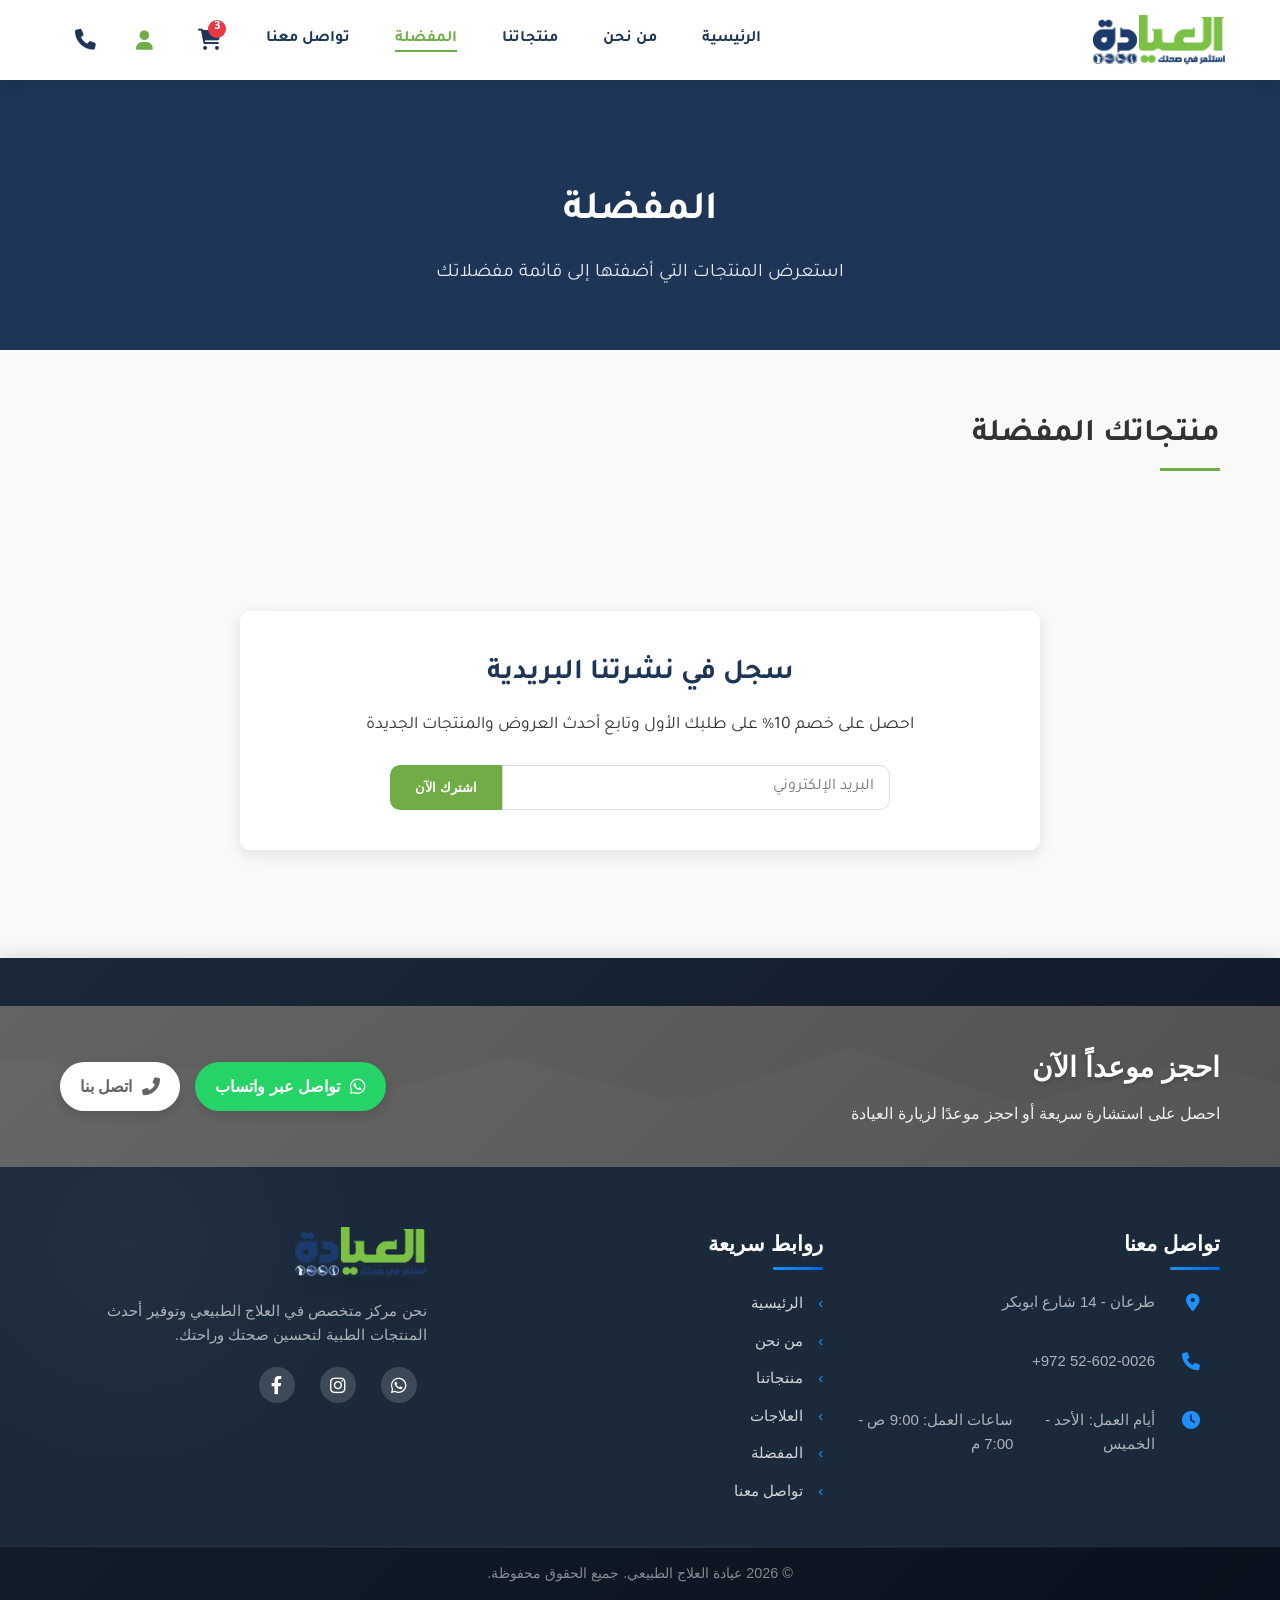
<file: favorite.html>
<!DOCTYPE html>
<html lang="ar" dir="rtl">
<head>
    <meta charset="UTF-8">
    <meta name="viewport" content="width=device-width, initial-scale=1.0">
    <title>المفضلة | عيادة العلاج الطبيعي</title>
    <!-- Font Awesome for icons -->
    <link rel="stylesheet" href="https://cdnjs.cloudflare.com/ajax/libs/font-awesome/6.0.0/css/all.min.css">
    <!-- Google Fonts: Tajawal -->
    <link rel="preconnect" href="https://fonts.googleapis.com">
    <link rel="preconnect" href="https://fonts.gstatic.com" crossorigin>
    <link href="https://fonts.googleapis.com/css2?family=Tajawal:wght@400;500;700&display=swap" rel="stylesheet">
    <!-- CSS Stylesheets -->
    <link rel="stylesheet" href="css/index.css">
    <link rel="stylesheet" href="css/favorite.css">
    <link rel="stylesheet" href="css/footer.css">
</head>
<body>
    <!-- Header -->
    <header id="main-header">
        <div class="nav-container">
            <div class="logo">
                <img src="assets/images/logo.png" alt="عيادة العلاج الطبيعي" class="logo-image">
            </div>
            <nav>
                <ul>
                    <li><a href="index.html">الرئيسية</a></li>
                    <li><a href="about.html">من نحن</a></li>
                    <li><a href="products.html">منتجاتنا</a></li>
                    <li><a href="favorite.html" class="active">المفضلة</a></li>
                    <li><a href="contact.html">تواصل معنا</a></li>
                    <li class="cart-icon desktop-cart">
                        <a href="cart.html">
                            <i class="fas fa-shopping-cart"></i>
                            <span class="cart-count">0</span>
                        </a>
                    </li>
                    <li class="auth-icon desktop-auth">
                        <a href="profile.html">
                            <i class="fas fa-user"></i>
                        </a>
                    </li>
                    <li class="contact-icon desktop-contact">
                        <i class="fas fa-phone"></i>
                        <div class="contact-options">
                            <a href="tel:0111234567" class="call-option">اتصل الآن</a>
                            <a href="https://wa.me/0111234567" class="whatsapp-option" target="_blank">واتساب</a>
                        </div>
                    </li>
                </ul>
            </nav>
            <div class="mobile-controls">
                <div class="cart-icon">
                    <a href="cart.html">
                        <i class="fas fa-shopping-cart"></i>
                        <span class="cart-count">0</span>
                    </a>
                </div>
                <div class="auth-icon">
                    <a href="profile.html">
                        <i class="fas fa-user"></i>
                    </a>
                </div>
                <div class="contact-icon">
                    <i class="fas fa-phone"></i>
                    <div class="contact-options">
                        <a href="tel:0111234567" class="call-option">اتصل الآن</a>
                        <a href="https://wa.me/0111234567" class="whatsapp-option" target="_blank">واتساب</a>
                    </div>
                </div>
                <button class="menu-toggle" aria-label="Toggle Mobile Menu">
                    <i class="fas fa-bars"></i>
                </button>
            </div>
        </div>
        <ul class="mobile-menu">
            <li><a href="index.html">الرئيسية</a></li>
            <li><a href="about.html">من نحن</a></li>
            <li><a href="products.html">منتجاتنا</a></li>
            <li><a href="favorite.html" class="active">المفضلة</a></li>
            <li><a href="contact.html">تواصل معنا</a></li>
        </ul>
    </header>

    <!-- Main Content -->
    <main>
        <!-- Hero Section -->
        <section class="favorites-hero">
            <div class="container">
                <h1>المفضلة</h1>
                <p>استعرض المنتجات التي أضفتها إلى قائمة مفضلاتك</p>
            </div>
        </section>

        <!-- Favorites Section -->
        <section class="favorites-section">
            <div class="container">
                <div class="favorites-header">
                    <h2>منتجاتك المفضلة</h2>
                </div>
                <div class="favorites-grid" id="favorites-container">
                    <!-- Favorites will be dynamically populated via JavaScript -->
                </div>
                <div class="no-favorites" id="no-favorites-message" style="display: none;">
                    <p>لم تُضف أي منتجات إلى المفضلة بعد. <a href="products.html">تصفح منتجاتنا الآن!</a></p>
                </div>
            </div>
        </section>

        <!-- Newsletter -->
        <section class="newsletter">
            <div class="container">
                <div class="newsletter-content">
                    <h2>سجل في نشرتنا البريدية</h2>
                    <p>احصل على خصم 10% على طلبك الأول وتابع أحدث العروض والمنتجات الجديدة</p>
                    <form class="newsletter-form">
                        <input type="email" placeholder="البريد الإلكتروني" required>
                        <button type="submit" class="btn primary-btn">اشترك الآن</button>
                    </form>
                </div>
            </div>
        </section>
    </main>

    <!-- Footer -->
    <footer></footer>

    <!-- Scripts -->
    <script src="js/main.js"></script>
    <script>
        // Ensure mobile menu works correctly
        document.addEventListener('DOMContentLoaded', function() {
            const menuToggle = document.querySelector('.menu-toggle');
            const mobileMenu = document.querySelector('.mobile-menu');
            
            if (menuToggle && mobileMenu) {
                // Direct click handler for mobile menu toggle
                menuToggle.addEventListener('click', function(e) {
                    e.preventDefault();
                    e.stopPropagation();
                    mobileMenu.classList.toggle('show');
                    
                    // Force display style as well for extra reliability
                    if (mobileMenu.classList.contains('show')) {
                        mobileMenu.style.display = 'flex';
                    } else {
                        mobileMenu.style.display = 'none';
                    }
                });
            }
        });
    </script>
    <script src="js/favorite.js"></script>
    <script src="js/footer.js"></script>
</body>
</html>
</file>
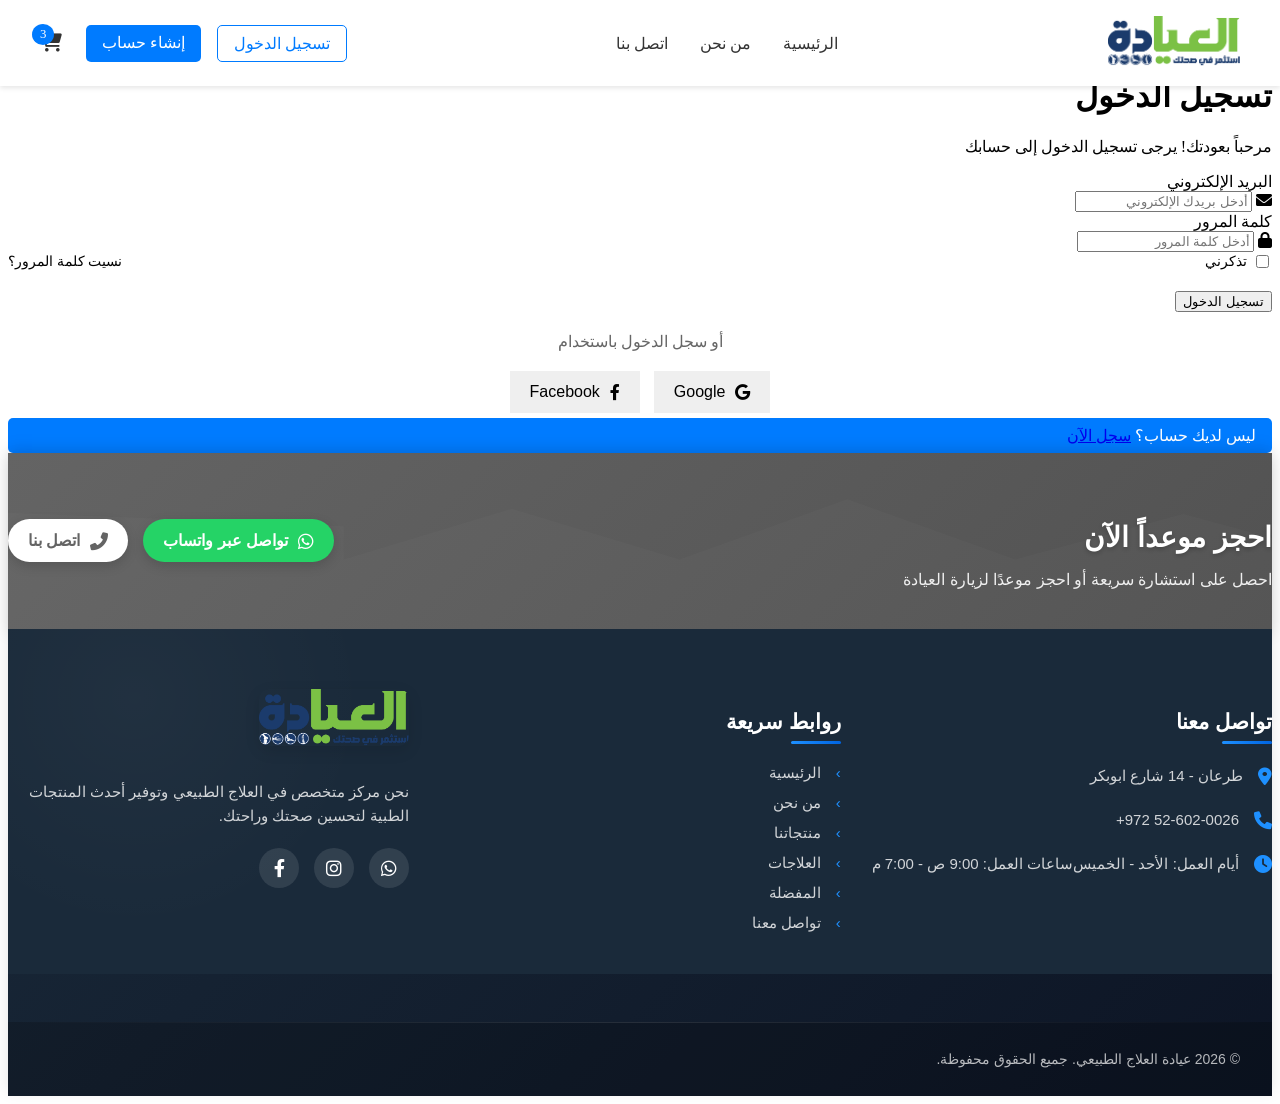
<file: login.html>
<!DOCTYPE html>
<html lang="ar" dir="rtl">
<head>
    <meta charset="UTF-8">
    <meta name="viewport" content="width=device-width, initial-scale=1.0">
    <title>تسجيل الدخول - مركز العلاج الطبيعي</title>
    <!-- Font Awesome -->
    <link rel="stylesheet" href="https://cdnjs.cloudflare.com/ajax/libs/font-awesome/6.0.0/css/all.min.css">
    <!-- Google Fonts -->
    <link href="https://fonts.googleapis.com/css2?family=Tajawal:wght@400;500;700&display=swap" rel="stylesheet">
    <!-- Custom CSS -->
    <link rel="stylesheet" href="css/components.css">
    <link rel="stylesheet" href="css/login.css">
    <link rel="stylesheet" href="css/footer.css">
</head>
<body>
    <!-- Include Header -->
    <div id="header-placeholder"></div>

    <div class="login-container">
        <div class="login-box">
            <div class="login-header">
                <img src="images/logo.png" alt="مركز العلاج الطبيعي" class="logo">
                <h1>تسجيل الدخول</h1>
                <p>مرحباً بعودتك! يرجى تسجيل الدخول إلى حسابك</p>
            </div>
            <div id="errorMessage" class="error-message" style="display: none;"></div>
            <form id="loginForm" class="login-form">
                <div class="form-group">
                    <label for="email">البريد الإلكتروني</label>
                    <div class="input-group">
                        <i class="fas fa-envelope"></i>
                        <input type="email" id="email" name="email" required placeholder="أدخل بريدك الإلكتروني">
                    </div>
                </div>
                <div class="form-group">
                    <label for="password">كلمة المرور</label>
                    <div class="input-group">
                        <i class="fas fa-lock"></i>
                        <input type="password" id="password" name="password" required placeholder="أدخل كلمة المرور">
                        <i class="fas fa-eye toggle-password"></i>
                    </div>
                </div>
                <div class="form-options">
                    <label class="remember-me">
                        <input type="checkbox" id="rememberMe" name="rememberMe">
                        <span>تذكرني</span>
                    </label>
                    <a href="forgot-password.html" class="forgot-password">نسيت كلمة المرور؟</a>
                </div>
                <button type="submit" class="login-btn">تسجيل الدخول</button>
                <div class="social-login">
                    <p>أو سجل الدخول باستخدام</p>
                    <div class="social-buttons">
                        <button type="button" class="social-btn google" onclick="handleGoogleLogin()">
                            <i class="fab fa-google"></i>
                            Google
                        </button>
                        <button type="button" class="social-btn facebook" onclick="handleFacebookLogin()">
                            <i class="fab fa-facebook-f"></i>
                            Facebook
                        </button>
                    </div>
                </div>
            </form>
            <div class="register-link">
                ليس لديك حساب؟ <a href="register.html">سجل الآن</a>
            </div>
        </div>
    </div>

    <!-- Footer -->
    <footer></footer>

    <!-- Custom JavaScript -->
    <script src="js/main.js"></script>
    <script src="js/login.js"></script>
    <script src="js/footer.js"></script>
</body>
</html>
</file>
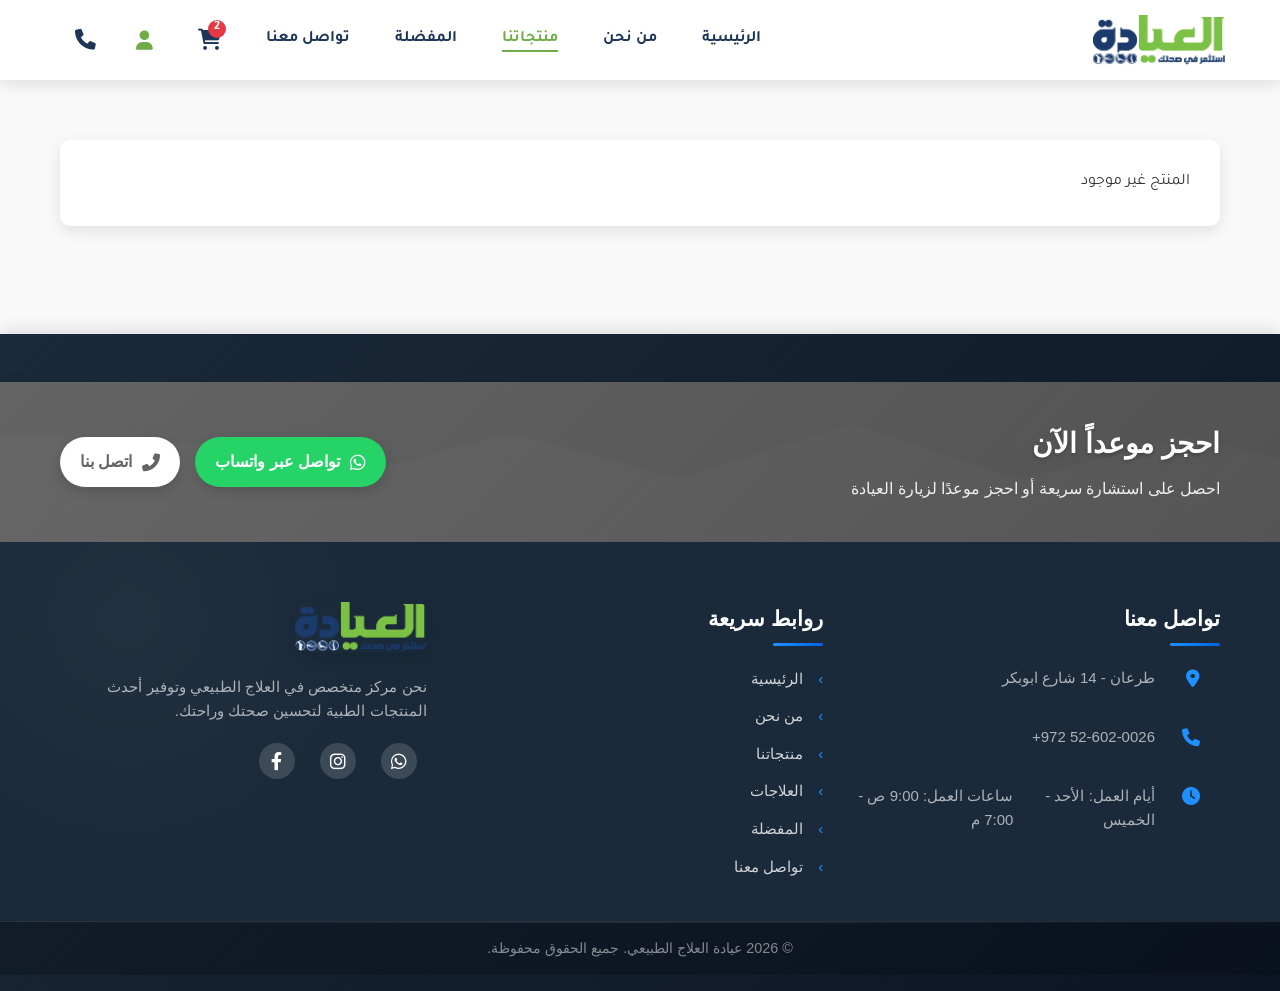
<file: product-detail.html>
<!DOCTYPE html>
<html lang="ar" dir="rtl">
<head>
    <meta charset="UTF-8">
    <meta name="viewport" content="width=device-width, initial-scale=1.0">
    <title>تفاصيل المنتج | عيادة العلاج الطبيعي</title>
    <!-- Font Awesome for icons -->
    <link rel="stylesheet" href="https://cdnjs.cloudflare.com/ajax/libs/font-awesome/6.0.0/css/all.min.css">
    <!-- Google Fonts: Tajawal -->
    <link rel="preconnect" href="https://fonts.googleapis.com">
    <link rel="preconnect" href="https://fonts.gstatic.com" crossorigin>
    <link href="https://fonts.googleapis.com/css2?family=Tajawal:wght@400;500;700&display=swap" rel="stylesheet">
    <!-- CSS Stylesheets -->
    <link rel="stylesheet" href="css/index.css">
    <link rel="stylesheet" href="css/product-detail.css">
    <link rel="stylesheet" href="css/footer.css">
</head>
<body>
    <!-- Header -->
    <header id="main-header">
        <div class="nav-container">
            <div class="logo">
                <img src="assets/images/logo.png" alt="عيادة العلاج الطبيعي" class="logo-image">
            </div>
            <nav>
                <ul>
                    <li><a href="index.html">الرئيسية</a></li>
                    <li><a href="about.html">من نحن</a></li>
                    <li><a href="products.html" class="active">منتجاتنا</a></li>
                    <li><a href="favorite.html">المفضلة</a></li>
                    <li><a href="contact.html">تواصل معنا</a></li>
                    <li class="cart-icon desktop-cart">
                        <a href="cart.html">
                            <i class="fas fa-shopping-cart"></i>
                            <span class="cart-count">0</span>
                        </a>
                    </li>
                    <li class="auth-icon desktop-auth">
                        <a href="profile.html">
                            <i class="fas fa-user"></i>
                        </a>
                    </li>
                    <li class="contact-icon desktop-contact">
                        <i class="fas fa-phone"></i>
                        <div class="contact-options">
                            <a href="tel:0111234567" class="call-option">اتصل الآن</a>
                            <a href="https://wa.me/0111234567" class="whatsapp-option" target="_blank">واتساب</a>
                        </div>
                    </li>
                </ul>
            </nav>
            <div class="mobile-controls">
                <div class="cart-icon">
                    <a href="cart.html">
                        <i class="fas fa-shopping-cart"></i>
                        <span class="cart-count">0</span>
                    </a>
                </div>
                <div class="auth-icon">
                    <a href="profile.html">
                        <i class="fas fa-user"></i>
                    </a>
                </div>
                <div class="contact-icon">
                    <i class="fas fa-phone"></i>
                    <div class="contact-options">
                        <a href="tel:0111234567" class="call-option">اتصل الآن</a>
                        <a href="https://wa.me/0111234567" class="whatsapp-option" target="_blank">واتساب</a>
                    </div>
                </div>
                <button class="menu-toggle" aria-label="Toggle Mobile Menu">
                    <i class="fas fa-bars"></i>
                </button>
            </div>
        </div>
        <ul class="mobile-menu">
            <li><a href="index.html">الرئيسية</a></li>
            <li><a href="about.html">من نحن</a></li>
            <li><a href="products.html" class="active">منتجاتنا</a></li>
            <li><a href="favorite.html">المفضلة</a></li>
            <li><a href="contact.html">تواصل معنا</a></li>
            <li><a href="profile.html">الملف الشخصي</a></li>
        </ul>
    </header>

    <!-- Main Content -->
    <main>
        <!-- Product Detail Section -->
        <section class="product-detail-section">
            <div class="container">
                <div class="product-detail">
                    <div class="product-card" id="product-card"></div>
                    <div class="product-detail-info">
                        <h1 id="product-name"></h1>
                        <div class="product-rating">
                            <div class="stars" id="product-stars"></div>
                            <span class="review-count" id="product-review-count"></span>
                        </div>
                        <div class="product-price">
                            <span class="current-price" id="product-current-price"></span>
                            <span class="old-price" id="product-old-price"></span>
                        </div>
                        <p id="product-description">وصف المنتج يظهر هنا...</p>
                        <button class="btn primary-btn add-to-cart-btn">أضف للسلة</button>
                    </div>
                </div>
            </div>
        </section>
    </main>

    <!-- Footer -->
    <footer></footer>

    <!-- Scripts -->
    <script src="js/main.js"></script>
    <script src="js/products.js"></script>
    <script src="js/product-detail.js"></script>
    <script src="js/footer.js"></script>
</body>
</html>
</file>
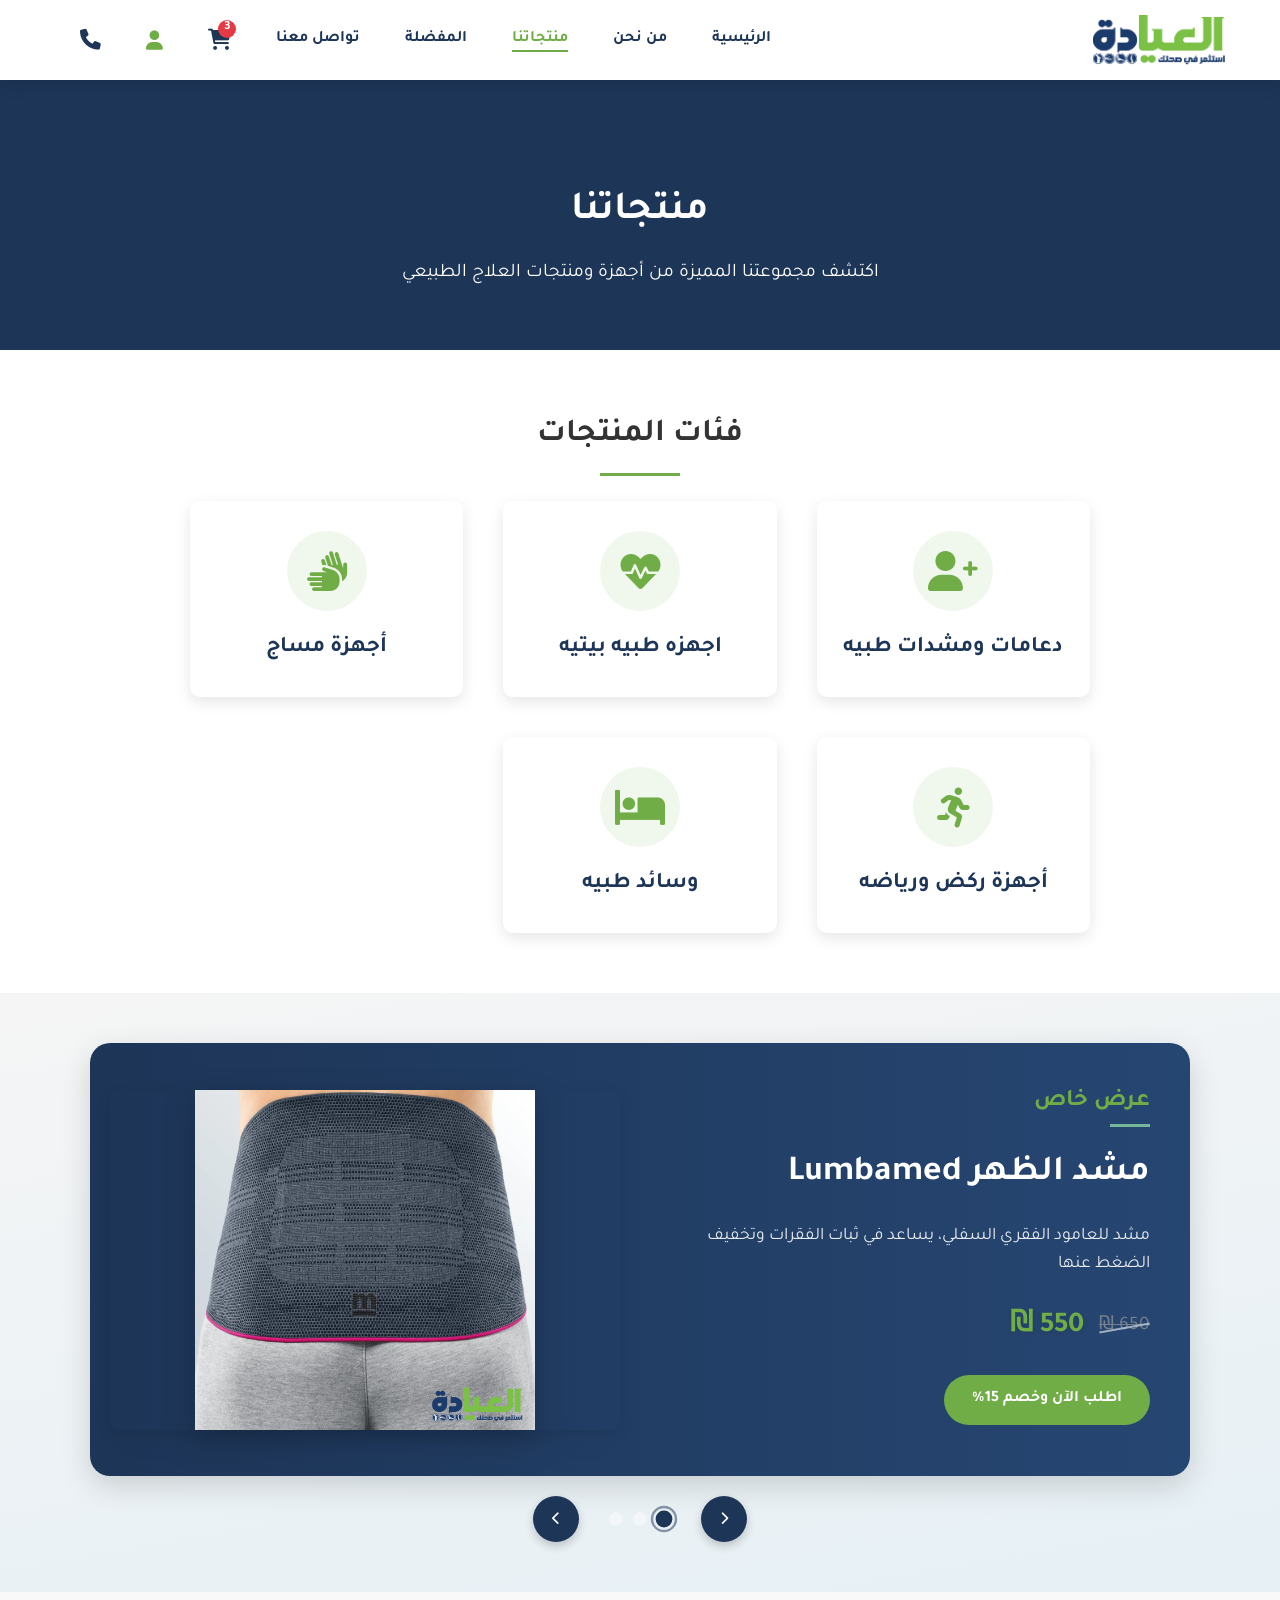
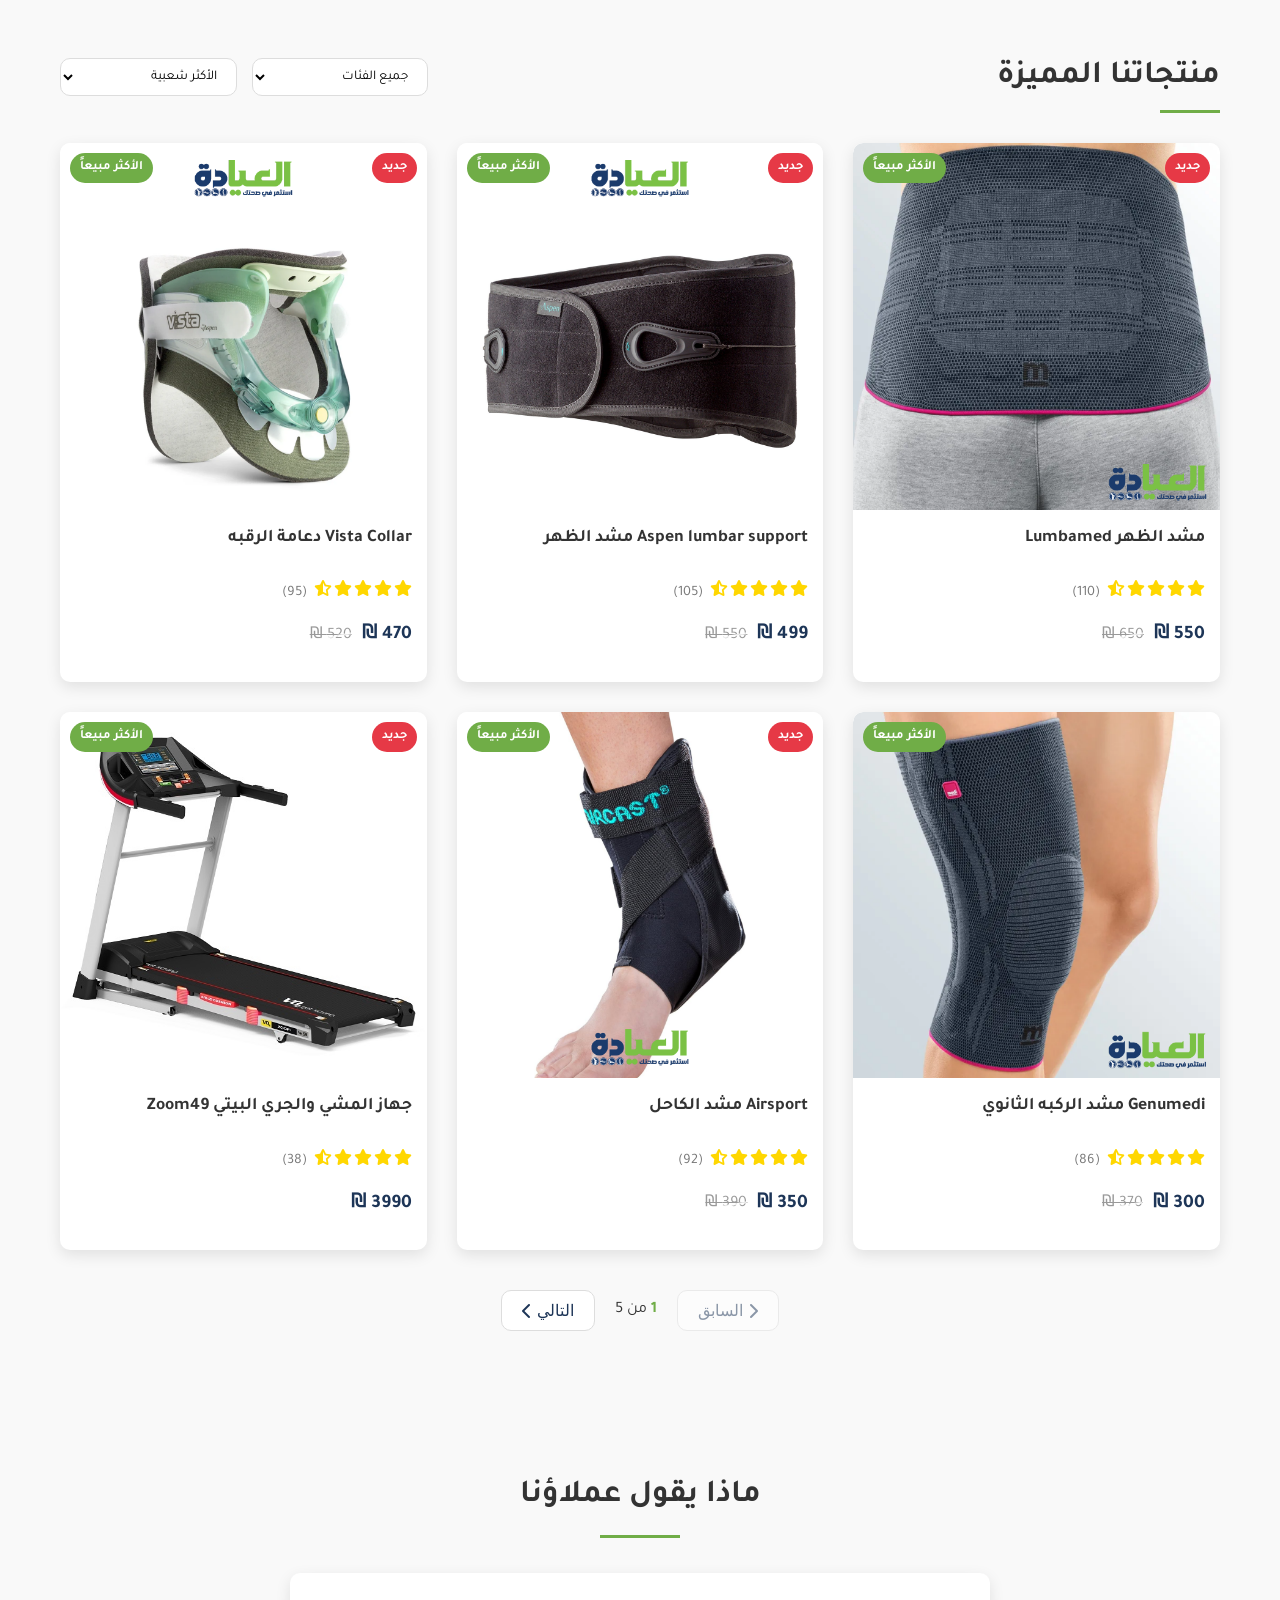
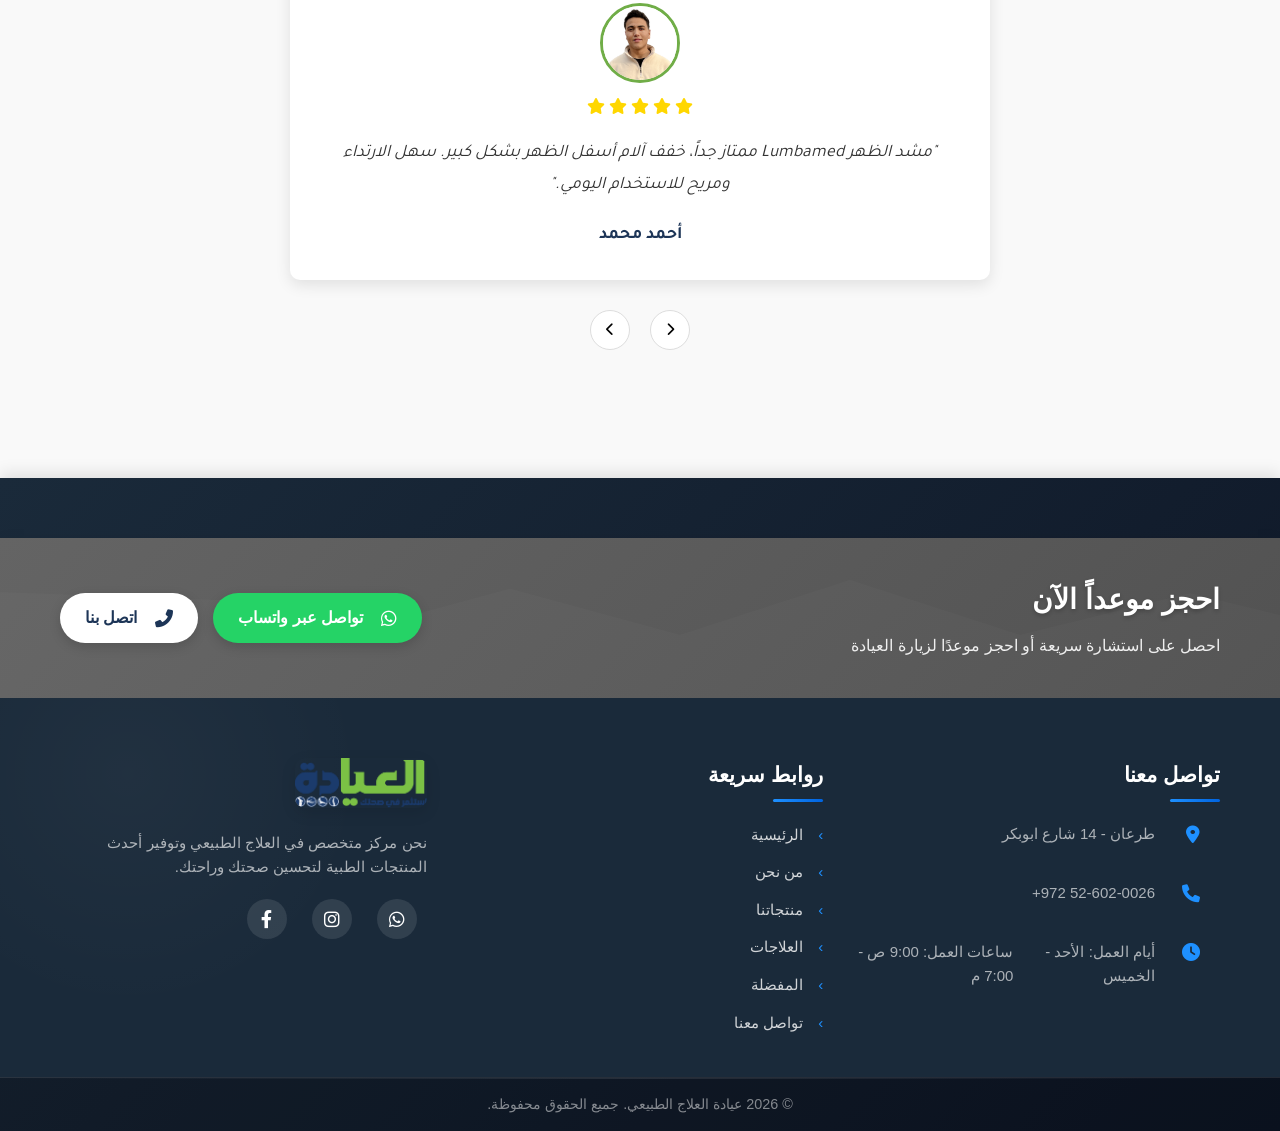
<file: products.html>
<!DOCTYPE html>
<html lang="ar" dir="rtl">
<head>
    <meta charset="UTF-8">
    <meta name="viewport" content="width=device-width, initial-scale=1.0">
    <title>منتجاتنا | عيادة العلاج الطبيعي</title>
    <!-- Font Awesome for icons -->
    <link rel="stylesheet" href="https://cdnjs.cloudflare.com/ajax/libs/font-awesome/6.0.0/css/all.min.css">
    <!-- Google Fonts: Tajawal -->
    <link rel="preconnect" href="https://fonts.googleapis.com">
    <link rel="preconnect" href="https://fonts.gstatic.com" crossorigin>
    <link href="https://fonts.googleapis.com/css2?family=Tajawal:wght@400;500;700&display=swap" rel="stylesheet">
    <!-- CSS Stylesheets -->
    <link rel="stylesheet" href="css/index.css">
    <link rel="stylesheet" href="css/products.css">
    <link rel="stylesheet" href="css/footer.css">
    <style>
        /* Booking CTA Section - Exact match to about.html */
        .cta-booking {
            background-color: #404040;
            background-image: linear-gradient(rgba(29, 53, 87, 0.7), rgba(29, 53, 87, 0.7));
            padding: 50px 0;
            position: relative;
        }

        .booking-container {
            display: flex;
            justify-content: space-between;
            align-items: center;
        }

        .booking-buttons {
            display: flex;
            gap: 10px;
        }

        .booking-text {
            text-align: right;
            color: white;
        }

        .booking-text h2 {
            font-size: 32px;
            font-weight: 700;
            margin-bottom: 10px;
        }

        .booking-text p {
            font-size: 18px;
            opacity: 0.9;
        }

        .call-btn {
            background-color: white;
            color: #1D3557;
            border-radius: 30px;
            padding: 12px 25px;
            display: inline-flex;
            align-items: center;
            gap: 8px;
            font-weight: 600;
            transition: all 0.3s ease;
        }

        .call-btn:hover {
            transform: translateY(-3px);
            box-shadow: 0 5px 15px rgba(0,0,0,0.1);
        }

        .whatsapp-btn {
            background-color: #25D366;
            color: white;
            border-radius: 30px;
            padding: 12px 25px;
            display: inline-flex;
            align-items: center;
            gap: 8px;
            font-weight: 600;
            transition: all 0.3s ease;
        }

        .whatsapp-btn:hover {
            transform: translateY(-3px);
            box-shadow: 0 5px 15px rgba(0,0,0,0.1);
            background-color: #1DA856;
        }

        @media (max-width: 768px) {
            .booking-container {
                flex-direction: column-reverse;
                text-align: center;
                gap: 20px;
            }
            
            .booking-text {
                text-align: center;
            }
        }
    </style>
</head>
<body>
    <!-- Header -->
    <header id="main-header">
        <div class="nav-container">
            <div class="logo">
                <a href="index.html">
                    <img src="assets/images/logo.png" alt="عيادة العلاج الطبيعي" class="logo-image">
                </a>
            </div>
            <nav>
                <ul>
                    <li><a href="index.html">الرئيسية</a></li>
                    <li><a href="about.html">من نحن</a></li>
                    <li><a href="products.html" class="active">منتجاتنا</a></li>
                    <li><a href="favorite.html">المفضلة</a></li>
                    <li><a href="contact.html">تواصل معنا</a></li>
                    <li class="cart-icon desktop-cart">
                        <a href="cart.html">
                            <i class="fas fa-shopping-cart"></i>
                            <span class="cart-count">0</span>
                        </a>
                    </li>
                    <li class="auth-icon desktop-auth">
                        <a href="profile.html">
                            <i class="fas fa-user"></i>
                        </a>
                    </li>
                    <li class="contact-icon desktop-contact">
                        <i class="fas fa-phone"></i>
                        <div class="contact-options">
                            <a href="tel:0111234567" class="call-option">اتصل الآن</a>
                            <a href="https://wa.me/0111234567" class="whatsapp-option" target="_blank">واتساب</a>
                        </div>
                    </li>
                </ul>
            </nav>
            <div class="mobile-controls">
                <div class="cart-icon">
                    <a href="cart.html">
                        <i class="fas fa-shopping-cart"></i>
                        <span class="cart-count">0</span>
                    </a>
                </div>
                <div class="auth-icon">
                    <a href="profile.html">
                        <i class="fas fa-user"></i>
                    </a>
                </div>
                <div class="contact-icon">
                    <i class="fas fa-phone"></i>
                    <div class="contact-options">
                        <a href="tel:0111234567" class="call-option">اتصل الآن</a>
                        <a href="https://wa.me/0111234567" class="whatsapp-option" target="_blank">واتساب</a>
                    </div>
                </div>
                <button class="menu-toggle" aria-label="Toggle Mobile Menu">
                    <i class="fas fa-bars"></i>
                </button>
            </div>
        </div>
        <ul class="mobile-menu">
            <li><a href="index.html">الرئيسية</a></li>
            <li><a href="about.html">من نحن</a></li>
            <li><a href="products.html" class="active">منتجاتنا</a></li>
            <li><a href="favorite.html">المفضلة</a></li>
            <li><a href="contact.html">تواصل معنا</a></li>
            <li><a href="profile.html">الملف الشخصي</a></li>
        </ul>
    </header>

    <!-- Main Content -->
    <main>
        <!-- Hero Section -->
        <section class="products-hero">
            <div class="container">
                <h1>منتجاتنا</h1>
                <p>اكتشف مجموعتنا المميزة من أجهزة ومنتجات العلاج الطبيعي</p>
            </div>
        </section>

        <!-- Categories Section -->
        <section class="categories-section">
            <div class="container">
                <h2>فئات المنتجات</h2>
                <div class="categories-container">
                    <div class="category-card" data-category="supports">
                        <div class="category-icon"><i class="fas fa-user-plus"></i></div>
                        <h3>دعامات ومشدات طبيه</h3>
                    </div>
                    <div class="category-card" data-category="medical-devices">
                        <div class="category-icon"><i class="fas fa-heartbeat"></i></div>
                        <h3>اجهزه طبيه بيتيه</h3>
                    </div>
                    <div class="category-card" data-category="massage">
                        <div class="category-icon"><i class="fas fa-hands"></i></div>
                        <h3>أجهزة مساج</h3>
                    </div>
                    <div class="category-card" data-category="treadmills">
                        <div class="category-icon"><i class="fas fa-running"></i></div>
                        <h3>أجهزة ركض ورياضه</h3>
                    </div>
                    <div class="category-card" data-category="pillows">
                        <div class="category-icon"><i class="fas fa-bed"></i></div>
                        <h3>وسائد طبيه</h3>
                    </div>
                </div>
            </div>
        </section>

        <!-- Banner Carousel Section -->
        <section class="banner-carousel">
            <div class="container">
                <div class="banner-container">
                    <!-- Banner/Ad 1 -->
                    <div class="banner-slide active" data-slide-id="1">
                        <div class="featured-content">
                            <h2>عرض خاص</h2>
                            <h3>مشد الظهر Lumbamed</h3>
                            <p>مشد للعامود الفقري السفلي، يساعد في ثبات الفقرات وتخفيف الضغط عنها</p>
                            <div class="featured-price">
                                <span class="old-price">650 ₪</span>
                                <span class="new-price">550 ₪</span>
                            </div>
                            <a href="product-detail.html?id=20" class="btn primary-btn">اطلب الآن وخصم 15%</a>
                        </div>
                        <div class="featured-image">
                            <img src="assets/images/101/Lumbamed/1.png" alt="مشد الظهر Lumbamed">
                        </div>
                    </div>
                    
                    <!-- Banner/Ad 2 -->
                    <div class="banner-slide" data-slide-id="2">
                        <div class="featured-content">
                            <h2>خصم 25%</h2>
                            <h3>Genumedi مشد الركبه</h3>
                            <p>مشد مخصص لمشاكل صابونة الركبه، يساعد في تثبيت المفصل وتخفيف الآلام</p>
                            <div class="featured-price">
                                <span class="old-price">350 ₪</span>
                                <span class="new-price">300 ₪</span>
                            </div>
                            <a href="product-detail.html?id=16" class="btn primary-btn">اطلب الآن</a>
                        </div>
                        <div class="featured-image">
                            <img src="assets/images/101/genumedi/1.png" alt="Genumedi مشد الركبه">
                        </div>
                    </div>
                    
                    <!-- Banner/Ad 3 -->
                    <div class="banner-slide" data-slide-id="3">
                        <div class="featured-content">
                            <h2>وصل حديثاً</h2>
                            <h3>Airsport مشد الكاحل</h3>
                            <p>مشد مخصص للكاحل، مناسب للحركة والرياضة، يعمل على تثبيت الكاحل مع راحة قصوى</p>
                            <div class="featured-price">
                                <span class="old-price">390 ₪</span>
                                <span class="new-price">350 ₪</span>
                            </div>
                            <a href="product-detail.html?id=25" class="btn primary-btn">اطلب الآن</a>
                        </div>
                        <div class="featured-image">
                            <img src="assets/images/new product/airsport/1.png" alt="Airsport مشد الكاحل">
                        </div>
                    </div>
                </div>
                
                <!-- Banner Navigation -->
                <div class="banner-navigation">
                    <button class="banner-prev" aria-label="السابق"><i class="fas fa-chevron-right"></i></button>
                    <div class="banner-dots">
                        <span class="banner-dot active" data-slide="1"></span>
                        <span class="banner-dot" data-slide="2"></span>
                        <span class="banner-dot" data-slide="3"></span>
                    </div>
                    <button class="banner-next" aria-label="التالي"><i class="fas fa-chevron-left"></i></button>
                </div>
            </div>
        </section>

        <!-- Products Section -->
        <section class="products-section">
            <div class="container">
                <div class="products-header">
                    <h2>منتجاتنا المميزة</h2>
                    <div class="filters">
                        <select id="category-filter">
                            <option value="all">جميع الفئات</option>
                            <option value="supports">دعامات ومشدات طبيه</option>
                            <option value="medical-devices">اجهزه طبيه بيتيه</option>
                            <option value="massage">أجهزة مساج</option>
                            <option value="treadmills">أجهزة ركض ورياضه</option>
                            <option value="pillows">وسائد طبيه</option>
                        </select>
                        <select id="sort-filter">
                            <option value="popular">الأكثر شعبية</option>
                            <option value="price-low">السعر: من الأقل للأعلى</option>
                            <option value="price-high">السعر: من الأعلى للأقل</option>
                            <option value="newest">الأحدث</option>
                        </select>
                    </div>
                </div>
                <div class="products-grid" id="products-container"></div>
                <div class="pagination">
                    <button id="prev-page" disabled><i class="fas fa-chevron-right"></i> السابق</button>
                    <div class="page-numbers">
                        <span class="current-page">1</span> من <span class="total-pages">5</span>
                    </div>
                    <button id="next-page">التالي <i class="fas fa-chevron-left"></i></button>
                </div>
            </div>
        </section>

        <!-- Testimonials -->
        <section class="testimonials">
            <div class="container">
                <h2>ماذا يقول عملاؤنا</h2>
                <div class="testimonials-slider">
                    <div class="testimonial-card">
                        <div class="testimonial-image">
                            <img src="assets/images/nobg me.png" alt="صورة العميل">
                        </div>
                        <div class="rating">
                            <i class="fas fa-star"></i>
                            <i class="fas fa-star"></i>
                            <i class="fas fa-star"></i>
                            <i class="fas fa-star"></i>
                            <i class="fas fa-star"></i>
                        </div>
                        <p class="testimonial-text">"مشد الظهر Lumbamed ممتاز جداً، خفف آلام أسفل الظهر بشكل كبير. سهل الارتداء ومريح للاستخدام اليومي."</p>
                        <p class="customer-name">أحمد محمد</p>
                    </div>
                    <div class="testimonial-card">
                        <div class="testimonial-image">
                            <img src="assets/images/nobg me.png" alt="صورة العميل">
                        </div>
                        <div class="rating">
                            <i class="fas fa-star"></i>
                            <i class="fas fa-star"></i>
                            <i class="fas fa-star"></i>
                            <i class="fas fa-star"></i>
                            <i class="fas fa-star-half-alt"></i>
                        </div>
                        <p class="testimonial-text">"كنت أعاني من التواء متكرر في الكاحل، لكن مشد Air Ankle ساعدني كثيراً في تثبيت المفصل وتمكنت من العودة للرياضة."</p>
                        <p class="customer-name">سارة عبدالله</p>
                    </div>
                    <div class="testimonial-card">
                        <div class="testimonial-image">
                            <img src="assets/images/nobg me.png" alt="صورة العميل">
                        </div>
                        <div class="rating">
                            <i class="fas fa-star"></i>
                            <i class="fas fa-star"></i>
                            <i class="fas fa-star"></i>
                            <i class="fas fa-star"></i>
                            <i class="fas fa-star"></i>
                        </div>
                        <p class="testimonial-text">"جودة المنتجات ممتازة وخدمة العملاء رائعة. استفدت كثيراً من نصائحهم في اختيار المشد المناسب لحالتي."</p>
                        <p class="customer-name">محمد خالد</p>
                    </div>
                </div>
                <div class="testimonial-controls">
                    <button class="prev-testimonial"><i class="fas fa-chevron-right"></i></button>
                    <button class="next-testimonial"><i class="fas fa-chevron-left"></i></button>
                </div>
            </div>
        </section>
    </main>

    <!-- Footer -->
    <footer></footer>

    <!-- JavaScript Files -->
    <script src="js/main.js"></script>
    <script src="js/products.js"></script>
    <script src="js/index.js"></script>
    <script src="js/footer.js"></script>
</body>
</html>
</file>
<file: css/index.css>
/* Root Variables */
:root {
  --primary-color: #1d3557;
  --primary-rgb: 29, 53, 87;
  --secondary-color: #70ad47;
  --accent-color: #e63946;
  --light-bg: #f9f9f9;
  --dark-bg: #1d3557;
  --text-color: #333;
  --text-light: #fff;
  --border-radius: 10px;
  --transition: all 0.3s ease;
  --box-shadow: 0 5px 15px rgba(0, 0, 0, 0.1);
}

/* Add RTL support for Arabic */
[dir="rtl"] .nav-container,
html[lang="ar"] .nav-container {
  padding: 15px 20px;
  margin: 0 auto;
}

/* Ensure navigation links have proper spacing in RTL */
[dir="rtl"] nav ul li,
html[lang="ar"] nav ul li {
  margin-left: 20px;
  margin-right: 0;
}

/* Global Styles */
* {
  margin: 0;
  padding: 0;
  box-sizing: border-box;
}

html {
  scroll-behavior: smooth;
}

body {
  font-family: "Tajawal", "Arial", sans-serif;
  color: var(--text-color);
  line-height: 1.6;
  background-color: var(--light-bg);
}

a {
  text-decoration: none;
  color: inherit;
  transition: var(--transition);
}

ul {
  list-style: none;
}

.container {
  width: 100%;
  max-width: 1200px;
  margin: 0 auto;
  padding: 0 20px;
}

/* Button Styles */
.btn {
  display: inline-block;
  padding: 12px 25px;
  border: none;
  border-radius: var(--border-radius);
  font-weight: 600;
  cursor: pointer;
  transition: var(--transition);
  text-align: center;
}

.primary-btn {
  background-color: var(--secondary-color);
  color: var(--text-light);
}

.primary-btn:hover {
  background-color: var(--primary-color);
  transform: translateY(-3px);
}

.secondary-btn {
  background-color: transparent;
  border: 2px solid var(--secondary-color);
  color: var(--secondary-color);
}

.secondary-btn:hover {
  background-color: var(--secondary-color);
  color: var(--text-light);
}

.outline-btn {
  background-color: transparent;
  border: 2px solid var(--secondary-color);
  color: var(--text-light);
  position: relative;
  overflow: hidden;
  z-index: 1;
  transition: color 0.3s ease;
}

.outline-btn::before {
  content: "";
  position: absolute;
  top: 0;
  left: -100%;
  width: 100%;
  height: 100%;
  background-color: var(--secondary-color);
  transition: all 0.3s ease;
  z-index: -1;
}

.outline-btn:hover {
  color: var(--text-light);
}

.outline-btn:hover::before {
  left: 0;
}

.pulse-animation {
  animation: pulse 2s infinite;
}

@keyframes pulse {
  0% {
    transform: scale(1);
    box-shadow: 0 0 0 0 rgba(112, 173, 71, 0.7);
  }
  70% {
    transform: scale(1.05);
    box-shadow: 0 0 0 10px rgba(112, 173, 71, 0);
  }
  100% {
    transform: scale(1);
    box-shadow: 0 0 0 0 rgba(112, 173, 71, 0);
  }
}

/* Header Styles */
#main-header {
  background-color: var(--text-light);
  box-shadow: var(--box-shadow);
  position: relative;
  z-index: 100;
  transition: var(--transition);
}

#main-header.sticky {
  position: fixed;
  top: 0;
  left: 0;
  right: 0;
  padding: 10px 0;
  box-shadow: 0 2px 10px rgba(0, 0, 0, 0.1);
  animation: slideDown 0.5s;
}

@keyframes slideDown {
  from {
    transform: translateY(-100%);
  }
  to {
    transform: translateY(0);
  }
}

.nav-container {
  display: flex;
  justify-content: space-between;
  align-items: center;
  padding: 15px 20px;
  width: 100%;
  max-width: 1200px;
  margin: 0 auto;
}

#main-header .container,
#main-header .nav-container {
  max-width: 1200px;
  width: 95%;
  margin: 0 auto;
  padding-left: 15px;
  padding-right: 15px;
}

.mobile-menu {
  display: none;
  position: absolute;
  top: 100%;
  left: 0;
  right: 0;
  background-color: var(--text-light);
  box-shadow: 0 5px 10px rgba(0, 0, 0, 0.1);
  padding: 15px 20px;
  flex-direction: column;
  gap: 15px;
  transform: translateY(-10px);
  opacity: 0;
  transition: var(--transition);
  z-index: 99;
}

.logo {
  display: flex;
  align-items: center;
}

.logo-image {
  height: 50px;
  width: auto;
}

nav ul {
  display: flex;
  gap: 25px;
}

nav ul li a {
  font-weight: 600;
  padding: 5px 0;
  position: relative;
  color: var(--primary-color);
}

nav ul li a:hover,
nav ul li a.active {
  color: var(--secondary-color);
}

nav ul li a.active::after,
nav ul li a:hover::after {
  content: "";
  position: absolute;
  bottom: 0;
  left: 0;
  width: 100%;
  height: 2px;
  background-color: var(--secondary-color);
}

.menu-toggle {
  display: none;
  background: none;
  border: none;
  font-size: 1.5rem;
  cursor: pointer;
  color: var(--primary-color);
}

.mobile-menu.show {
  display: flex;
  transform: translateY(0);
  opacity: 1;
}

.mobile-menu li a {
  display: block;
  padding: 10px 15px;
  font-weight: 600;
}

.mobile-menu li a:hover,
.mobile-menu li a.active {
  background-color: var(--light-bg);
  color: var(--secondary-color);
  border-radius: var(--border-radius);
}

/* Mobile Controls Container */
.mobile-controls {
  display: none;
  align-items: center;
  gap: 15px; /* Adjusted gap for balanced spacing */
  padding-right: 10px; /* Added padding to prevent sticking to the edge */
}

/* Ensure uniformity across all icons in mobile-controls */
.mobile-controls .cart-icon,
.mobile-controls .contact-icon,
.mobile-controls .menu-toggle {
  display: flex;
  align-items: center;
  justify-content: center;
  width: 40px; /* Fixed width for uniformity */
  height: 40px; /* Fixed height for uniformity */
  border-radius: 50%;
  transition: var(--transition);
}

/* Contact Icon Styles (General) */
.contact-icon {
  position: relative;
  font-size: 1.4rem; /* Slightly smaller for balance */
  color: var(--primary-color);
  cursor: pointer;
}

/* Improve Contact Icon Appearance on Mobile */
.mobile-controls .contact-icon {
  background-color: rgba(29, 53, 87, 0.1); /* Subtle background for consistency */
}

.mobile-controls .contact-icon:hover {
  background-color: var(--secondary-color);
  color: var(--text-light);
}

.contact-icon i {
  line-height: 40px; /* Center the icon vertically */
}

/* Contact Options Dropdown */
.contact-options {
  display: none;
  position: absolute;
  top: 100%;
  right: 0;
  background-color: var(--text-light);
  box-shadow: var(--box-shadow);
  border-radius: var(--border-radius);
  padding: 10px;
  min-width: 120px;
  z-index: 100;
  opacity: 0;
  transform: translateY(-10px);
  transition: opacity 0.3s ease, transform 0.3s ease;
}

.contact-options.show {
  display: block;
  opacity: 1;
  transform: translateY(0);
}

.contact-options a {
  display: block;
  padding: 8px 12px;
  color: var(--primary-color);
  font-weight: 500;
  transition: var(--transition);
  text-align: right;
}

.contact-options a:hover {
  background-color: var(--light-bg);
  color: var(--secondary-color);
}

/* Cart Icon Styles (General) */
.cart-icon {
  position: relative;
}

/* Uniform styling for cart icon in mobile view */
.mobile-controls .cart-icon {
  background-color: rgba(29, 53, 87, 0.1); /* Match contact icon background */
}

.mobile-controls .cart-icon:hover {
  background-color: var(--secondary-color);
  color: var(--text-light);
}

.cart-icon a {
  display: flex;
  align-items: center;
  justify-content: center;
  width: 100%;
  height: 100%;
  font-size: 1.4rem; /* Match contact icon size */
}

.cart-count {
  position: absolute;
  top: -5px;
  right: -5px;
  background-color: var(--accent-color);
  color: var(--text-light);
  border-radius: 50%;
  width: 18px;
  height: 18px;
  display: flex;
  align-items: center;
  justify-content: center;
  font-size: 0.8rem;
  font-weight: 600;
  transition: var(--transition);
}

/* Menu Toggle Icon in Mobile View */
.mobile-controls .menu-toggle {
  background-color: rgba(29, 53, 87, 0.1); /* Match other icons */
}

.mobile-controls .menu-toggle:hover {
  background-color: var(--secondary-color);
  color: var(--text-light);
}

.menu-toggle i {
  line-height: 40px; /* Center the icon vertically */
}

/* Desktop Cart and Contact Icons */
.desktop-cart,
.desktop-contact {
  display: flex;
  align-items: center;
}

.desktop-cart a,
.desktop-contact i {
  font-size: 1.3rem;
  color: var(--primary-color);
}

.desktop-contact .contact-options {
  top: 100%;
  right: 0;
}

/* Hero Section - FIXED */
.hero-section {
  background-color: var(--primary-color);
  color: var(--text-light);
  padding: 100px 0 60px;
  min-height: 600px;
}

.hero-section .container {
  display: grid;
  grid-template-columns: 1fr 1fr;
  gap: 40px;
  align-items: center;
  height: 100%;
}

.hero-content {
  z-index: 2;
}

.hero-content h1 {
  font-size: 2.5rem;
  margin-bottom: 20px;
  line-height: 1.3;
}

.hero-content p {
  font-size: 1.2rem;
  margin-bottom: 30px;
  opacity: 0.9;
}

.hero-cta {
  display: flex;
  gap: 15px;
  flex-wrap: wrap;
}

/* Hero Image Container - FIXED */
.hero-image {
  position: relative;
  width: 100%;
  height: 400px; /* Fixed height instead of padding-top */
  display: flex;
  align-items: center;
  justify-content: center;
}

/* Hero Slider - FIXED */
.hero-slider {
  position: relative;
  width: 100%;
  height: 100%;
  overflow: hidden;
  border-radius: var(--border-radius);
  box-shadow: var(--box-shadow);
  background-color: rgba(255, 255, 255, 0.1);
}

.hero-slide {
  position: absolute;
  top: 0;
  left: 0;
  width: 100%;
  height: 100%;
  opacity: 0;
  transition: opacity 0.5s ease-in-out;
  display: flex;
  align-items: center;
  justify-content: center;
}

.hero-slide.active {
  opacity: 1;
  z-index: 1;
}

.hero-slide img {
  width: 100%;
  height: 100%;
  object-fit: cover;
  border-radius: var(--border-radius);
  display: block;
}

.hero-slider-nav {
  position: absolute;
  top: 50%;
  transform: translateY(-50%);
  width: 100%;
  display: flex;
  justify-content: space-between;
  padding: 0 20px;
  z-index: 10;
  pointer-events: none;
}

.hero-prev,
.hero-next {
  background-color: rgba(255, 255, 255, 0.9);
  color: var(--primary-color);
  border: none;
  border-radius: 50%;
  width: 45px;
  height: 45px;
  display: flex;
  align-items: center;
  justify-content: center;
  cursor: pointer;
  transition: var(--transition);
  box-shadow: 0 2px 10px rgba(0, 0, 0, 0.2);
  pointer-events: auto;
}

.hero-prev:hover,
.hero-next:hover {
  background-color: var(--secondary-color);
  color: white;
  transform: scale(1.1);
}

.hero-slider-dots {
  position: absolute;
  bottom: 20px;
  left: 50%;
  transform: translateX(-50%);
  display: flex;
  gap: 10px;
  z-index: 10;
}

.hero-dot {
  width: 12px;
  height: 12px;
  border-radius: 50%;
  background-color: rgba(255, 255, 255, 0.5);
  cursor: pointer;
  transition: var(--transition);
}

.hero-dot.active {
  background-color: var(--secondary-color);
  transform: scale(1.2);
}

.hero-dot:hover {
  background-color: rgba(255, 255, 255, 0.8);
}

/* Mobile responsive for hero slider */
@media (max-width: 768px) {
  .hero-section .container {
    grid-template-columns: 1fr;
    text-align: center;
  }

  .hero-image {
    order: -1;
    height: 300px;
  }

  .hero-slider-nav {
    padding: 0 10px;
  }

  .hero-prev,
  .hero-next {
    width: 35px;
    height: 35px;
  }

  .hero-slider-dots {
    bottom: 15px;
  }

  .hero-dot {
    width: 10px;
    height: 10px;
  }
}

/* Features Section */
.features-section {
  padding: 60px 0;
  background-color: var(--light-bg);
}

.features-section h2 {
  text-align: center;
  margin-bottom: 40px;
  font-size: 2rem;
  position: relative;
}

.features-section h2::after {
  content: "";
  position: absolute;
  bottom: -15px;
  left: 50%;
  transform: translateX(-50%);
  width: 80px;
  height: 3px;
  background-color: var(--secondary-color);
}

.features-grid {
  display: grid;
  grid-template-columns: repeat(auto-fit, minmax(200px, 1fr));
  gap: 25px;
  max-width: 1400px;
  margin: 0 auto;
}

.feature-card {
  background-color: var(--text-light);
  border-radius: var(--border-radius);
  box-shadow: var(--box-shadow);
  padding: 30px;
  text-align: center;
  transition: var(--transition);
}

.feature-card:hover {
  transform: translateY(-10px);
  box-shadow: 0 15px 30px rgba(0, 0, 0, 0.15);
}

.feature-card i {
  color: var(--secondary-color);
  margin-bottom: 20px;
}

.feature-card h3 {
  font-size: 1.2rem;
  margin-bottom: 15px;
}

.feature-card p {
  font-size: 1rem;
  color: #666;
}

/* Categories Section */
.categories-section {
  padding: 60px 0;
  background-color: var(--text-light);
}

.categories-section h2 {
  text-align: center;
  margin-bottom: 40px;
  font-size: 2rem;
  position: relative;
}

.categories-section h2::after {
  content: "";
  position: absolute;
  bottom: -15px;
  left: 50%;
  transform: translateX(-50%);
  width: 80px;
  height: 3px;
  background-color: var(--secondary-color);
}

.categories-container {
  display: grid;
  grid-template-columns: repeat(auto-fit, minmax(160px, 1fr));
  gap: 25px;
  justify-content: center;
  max-width: 1400px;
  margin: 0 auto;
}

.category-card {
  background-color: var(--light-bg);
  border-radius: var(--border-radius);
  box-shadow: var(--box-shadow);
  padding: 25px;
  text-align: center;
  cursor: pointer;
  transition: var(--transition);
  text-decoration: none;
  color: inherit;
  display: block;
}

.category-card:hover {
  transform: translateY(-10px);
  box-shadow: 0 15px 30px rgba(0, 0, 0, 0.15);
  text-decoration: none;
  color: inherit;
}

.category-icon {
  font-size: 2rem;
  color: var(--secondary-color);
  margin-bottom: 15px;
}

.category-card h3 {
  font-size: 1.1rem;
  color: var(--primary-color);
}

.view-more {
  text-align: center;
  margin-top: 40px;
}

/* Featured Product Section */
.featured-product {
  padding: 80px 0;
  background-color: var(--primary-color);
  color: var(--text-light);
}

.featured-product .container {
  display: grid;
  grid-template-columns: 1fr 1fr;
  gap: 40px;
  align-items: center;
}

.featured-content h2 {
  font-size: 1.5rem;
  color: var(--secondary-color);
  margin-bottom: 10px;
}

.featured-content h3 {
  font-size: 2.2rem;
  margin-bottom: 20px;
}

.featured-content p {
  font-size: 1.1rem;
  margin-bottom: 25px;
  opacity: 0.9;
}

.featured-price {
  display: flex;
  align-items: center;
  gap: 15px;
  margin-bottom: 25px;
}

.featured-price .old-price {
  font-size: 1.2rem;
  text-decoration: line-through;
  opacity: 0.7;
}

.featured-price .new-price {
  font-size: 1.8rem;
  font-weight: 700;
  color: var(--secondary-color);
}

.featured-image img {
  width: 100%;
  height: auto;
  border-radius: var(--border-radius);
  box-shadow: var(--box-shadow);
}

/* Testimonials Section */
.testimonials {
  padding: 80px 0;
  background-color: var(--light-bg);
}

.testimonials h2 {
  text-align: center;
  margin-bottom: 50px;
  font-size: 2rem;
  position: relative;
}

.testimonials h2::after {
  content: "";
  position: absolute;
  bottom: -15px;
  left: 50%;
  transform: translateX(-50%);
  width: 80px;
  height: 3px;
  background-color: var(--secondary-color);
}

.testimonials-slider {
  max-width: 700px;
  margin: 0 auto;
  position: relative;
}

.testimonial-card {
  background-color: var(--text-light);
  border-radius: var(--border-radius);
  box-shadow: var(--box-shadow);
  padding: 30px;
  text-align: center;
}

.testimonial-image {
  width: 80px;
  height: 80px;
  border-radius: 50%;
  overflow: hidden;
  margin: 0 auto 15px;
  border: 3px solid var(--secondary-color);
}

.testimonial-image img {
  width: 100%;
  height: 100%;
  object-fit: cover;
}

.rating {
  color: #ffd700;
  margin-bottom: 15px;
}

.testimonial-text {
  font-size: 1.1rem;
  font-style: italic;
  margin-bottom: 20px;
  line-height: 1.8;
}

.customer-name {
  font-weight: 700;
  font-size: 1.1rem;
  color: var(--primary-color);
}

.testimonial-controls {
  display: flex;
  justify-content: center;
  gap: 20px;
  margin-top: 30px;
}

.testimonial-controls button {
  width: 40px;
  height: 40px;
  border-radius: 50%;
  background-color: var(--text-light);
  border: 1px solid #ddd;
  display: flex;
  align-items: center;
  justify-content: center;
  cursor: pointer;
  transition: var(--transition);
}

.testimonial-controls button:hover {
  background-color: var(--secondary-color);
  color: var(--text-light);
  border-color: var(--secondary-color);
}

/* Newsletter Section */
.newsletter {
  padding: 60px 0;
  background-color: var(--light-bg);
}

.newsletter-content {
  background-color: var(--text-light);
  border-radius: var(--border-radius);
  box-shadow: var(--box-shadow);
  padding: 40px;
  text-align: center;
  max-width: 800px;
  margin: 0 auto;
}

.newsletter h2 {
  margin-bottom: 15px;
  font-size: 1.8rem;
  color: var(--primary-color);
}

.newsletter p {
  margin-bottom: 25px;
  font-size: 1.1rem;
}

.newsletter-form {
  display: flex;
  max-width: 500px;
  margin: 0 auto;
}

.newsletter-form input {
  flex: 1;
  padding: 12px 15px;
  border: 1px solid #ddd;
  border-radius: var(--border-radius) 0 0 var(--border-radius);
  font-size: 1rem;
  font-family: inherit;
}

.newsletter-form button {
  border-radius: 0 var(--border-radius) var(--border-radius) 0;
}

/* Footer Styles */
footer {
  background-color: #1e3a5f;
  color: #ffffff;
  padding: 3rem 0 1rem;
  margin-top: 3rem;
}

.footer-grid {
  display: grid;
  grid-template-columns: repeat(auto-fit, minmax(250px, 1fr));
  gap: 40px;
  margin-bottom: 40px;
  justify-content: center;
  padding: 0 20px;
  width: 100%;
  max-width: 1200px;
  margin-left: auto;
  margin-right: auto;
}

.footer-container {
  display: grid;
  grid-template-columns: repeat(auto-fit, minmax(250px, 1fr));
  gap: 40px;
  margin-bottom: 40px;
  justify-content: center;
  padding: 0 20px;
  width: 100%;
  max-width: 1200px;
  margin-left: auto;
  margin-right: auto;
}

.footer-about {
  margin-bottom: 20px;
}

.footer-logo {
  height: 50px;
  width: auto;
  margin-bottom: 15px;
}

.footer-links h3,
.footer-contact h3,
.footer-newsletter h3,
.footer-section h3 {
  font-size: 1.4rem;
  margin-bottom: 20px;
  position: relative;
  padding-bottom: 10px;
}

.footer-links h3::after,
.footer-contact h3::after,
.footer-newsletter h3::after,
.footer-section h3::after {
  content: "";
  position: absolute;
  bottom: 0;
  right: 0;
  width: 50px;
  height: 2px;
  background-color: var(--secondary-color);
}

.footer-section p,
.footer-about p,
.footer-newsletter p {
  margin-bottom: 20px;
  opacity: 0.8;
}

.footer-section ul li,
.footer-links ul li {
  margin-bottom: 12px;
}

.footer-section ul li a:hover,
.footer-links ul li a:hover {
  color: var(--secondary-color);
  padding-right: 5px;
}

.contact-info {
  display: flex;
  flex-direction: column;
  gap: 15px;
}

.contact-item {
  display: flex;
  align-items: center;
  gap: 10px;
  margin-bottom: 15px;
}

.contact-item i {
  color: var(--secondary-color);
  font-size: 1.2rem;
  min-width: 20px;
}

.contact-info li {
  display: flex;
  align-items: center;
  gap: 10px;
}

.contact-info i {
  color: var(--secondary-color);
}

.social-icons {
  display: flex;
  gap: 15px;
  margin-top: 20px;
}

.social-icons a {
  display: inline-flex;
  align-items: center;
  justify-content: center;
  width: 36px;
  height: 36px;
  border-radius: 50%;
  background-color: rgba(255, 255, 255, 0.15);
  color: #ffffff;
  margin-right: 10px;
  text-decoration: none;
  transition: all 0.3s ease;
}

.social-icons a:hover {
  background-color: var(--primary-color);
  color: #ffffff;
  transform: translateY(-3px);
}

.payment-methods {
  display: flex;
  gap: 10px;
  margin-top: 15px;
}

.payment-methods span {
  font-size: 1.8rem;
}

.footer-newsletter .newsletter-form {
  display: flex;
  max-width: 100%;
  margin-top: 15px;
}

.footer-newsletter .newsletter-form input {
  background-color: rgba(255, 255, 255, 0.1);
  border: 1px solid rgba(255, 255, 255, 0.2);
  color: #ffffff;
  padding: 12px 15px;
  border-radius: 4px;
  margin-bottom: 10px;
  width: 100%;
}

.footer-newsletter .newsletter-form input::placeholder {
  color: rgba(255, 255, 255, 0.7);
}

.footer-newsletter .newsletter-form button {
  background-color: var(--primary-color);
  color: #ffffff;
  border: none;
  padding: 12px 20px;
  border-radius: 4px;
  cursor: pointer;
  width: 100%;
  transition: background-color 0.3s ease;
}

.footer-newsletter .newsletter-form button:hover {
  background-color: var(--primary-color-dark);
}

.footer-bottom {
  text-align: center;
  padding: 20px 0;
  border-top: 1px solid rgba(255, 255, 255, 0.1);
}

.footer-bottom p {
  font-size: 0.9rem;
  opacity: 0.7;
  margin: 0;
}

.copyright {
  text-align: center;
  padding: 20px 0;
  border-top: 1px solid rgba(255, 255, 255, 0.1);
  font-size: 0.9rem;
  opacity: 0.7;
}

/* RTL Newsletter Form - For Arabic */
[dir="rtl"] .newsletter-form input,
html[lang="ar"] .newsletter-form input {
  border-radius: 0 var(--border-radius) var(--border-radius) 0;
}

[dir="rtl"] .newsletter-form button,
html[lang="ar"] .newsletter-form button {
  border-radius: var(--border-radius) 0 0 var(--border-radius);
}

/* RTL Footer Newsletter Form - For Arabic */
[dir="rtl"] .footer-newsletter .newsletter-form input,
html[lang="ar"] .footer-newsletter .newsletter-form input {
  border-radius: 0 var(--border-radius) var(--border-radius) 0;
}

[dir="rtl"] .footer-newsletter .newsletter-form button,
html[lang="ar"] .footer-newsletter .newsletter-form button {
  border-radius: var(--border-radius) 0 0 var(--border-radius);
}

/* Mobile RTL newsletter forms */
@media (max-width: 768px) {
  [dir="rtl"] .newsletter-form input,
  [dir="rtl"] .newsletter-form button,
  html[lang="ar"] .newsletter-form input,
  html[lang="ar"] .newsletter-form button {
    width: 100%;
    border-radius: var(--border-radius);
  }
}

/* Media Queries */
@media (max-width: 992px) {
  .hero-section .container {
    grid-template-columns: 1fr;
    text-align: center;
  }

  .hero-cta {
    justify-content: center;
  }

  .hero-image {
    order: -1;
    height: 350px;
  }

  .featured-product .container {
    grid-template-columns: 1fr;
    text-align: center;
  }

  .featured-content {
    order: 2;
  }

  .featured-image {
    order: 1;
  }

  .featured-price {
    justify-content: center;
  }
}

@media (max-width: 768px) {
  .nav-container {
    justify-content: space-between;
  }

  nav ul {
    display: none;
  }

  .desktop-cart,
  .desktop-contact {
    display: none; /* Hide desktop cart and contact on mobile */
  }

  .menu-toggle {
    display: block;
  }

  .mobile-controls {
    display: flex;
  }

  .hero-content h1 {
    font-size: 2rem;
  }

  .hero-content p {
    font-size: 1.1rem;
  }

  .features-grid {
    grid-template-columns: repeat(2, 1fr);
    gap: 20px;
  }

  .categories-container {
    grid-template-columns: repeat(2, 1fr);
    gap: 20px;
  }

  .newsletter-form {
    flex-direction: column;
    gap: 15px;
  }

  .newsletter-form input,
  .newsletter-form button {
    width: 100%;
    border-radius: var(--border-radius);
  }

  .testimonial-card {
    padding: 20px;
  }
}

@media (max-width: 576px) {
  .hero-section {
    padding: 80px 0 40px;
  }

  .hero-cta {
    flex-direction: column;
    gap: 12px;
  }

  .hero-cta .btn {
    width: 100%;
  }

  .feature-card {
    padding: 20px;
  }

  .features-grid {
    grid-template-columns: 1fr;
  }

  .categories-container {
    grid-template-columns: 1fr;
  }

  .featured-content h3 {
    font-size: 1.8rem;
  }

  .featured-price .new-price {
    font-size: 1.5rem;
  }

  .testimonials {
    padding: 60px 0;
  }
}

@media (max-width: 576px) {
  .hero-section {
    padding: 80px 0 40px;
  }

  .hero-cta {
    flex-direction: column;
    gap: 15px;
  }

  .feature-card {
    padding: 20px;
  }

  .features-grid {
    grid-template-columns: 1fr;
  }

  .categories-container {
    grid-template-columns: 1fr;
  }

  .featured-content h3 {
    font-size: 1.8rem;
  }

  .featured-price .new-price {
    font-size: 1.5rem;
  }

  .testimonials {
    padding: 60px 0;
  }
}

@media (min-width: 769px) {
  .nav-container {
    display: flex;
    justify-content: space-between;
    align-items: center;
  }

  nav ul {
    display: flex;
    gap: 25px;
    align-items: center; /* Align items vertically */
  }

  .desktop-cart,
  .desktop-contact {
    display: flex;
  }
}

/* Cart Notification Styles */
.cart-notification {
  position: fixed;
  bottom: 20px;
  right: 20px;
  background-color: var(--primary-color);
  color: var(--text-light);
  padding: 15px 20px;
  border-radius: var(--border-radius);
  box-shadow: 0 4px 10px rgba(0, 0, 0, 0.2);
  display: flex;
  align-items: center;
  gap: 15px;
  z-index: 1000;
  animation: slideIn 0.5s ease forwards;
  max-width: 350px;
}

.cart-notification i {
  font-size: 1.5rem;
  color: var(--secondary-color);
}

.cart-notification p {
  flex: 1;
  margin: 0;
}

.view-cart {
  background-color: var(--secondary-color);
  color: white;
  padding: 5px 10px;
  border-radius: 5px;
  font-size: 0.9rem;
  white-space: nowrap;
}

.cart-notification.fade-out {
  animation: fadeOut 0.5s ease forwards;
}

@keyframes slideIn {
  from {
    transform: translateX(100%);
    opacity: 0;
  }
  to {
    transform: translateX(0);
    opacity: 1;
  }
}

@keyframes fadeOut {
  from {
    transform: translateX(0);
    opacity: 1;
  }
  to {
    transform: translateX(100%);
    opacity: 0;
  }
}

/* RTL support for notifications */
[dir="rtl"] .cart-notification {
  right: auto;
  left: 20px;
}

/* RTL keyframes */
@keyframes slideInRtl {
  from {
    transform: translateX(-100%);
    opacity: 0;
  }
  to {
    transform: translateX(0);
    opacity: 1;
  }
}

@keyframes fadeOutRtl {
  from {
    transform: translateX(0);
    opacity: 1;
  }
  to {
    transform: translateX(-100%);
    opacity: 0;
  }
}

[dir="rtl"] .cart-notification {
  animation-name: slideInRtl;
}

[dir="rtl"] .cart-notification.fade-out {
  animation-name: fadeOutRtl;
}

/* Auth Icon Styles */
.auth-icon {
  position: relative;
  cursor: pointer;
  margin-right: 15px;
}

.auth-icon a {
  color: var(--primary-color);
  font-size: 1.2rem;
  display: flex;
  align-items: center;
  justify-content: center;
}

.auth-icon:hover a,
.auth-icon a.active {
  color: var(--secondary-color);
}

.desktop-auth {
  display: none;
}

@media (min-width: 768px) {
  .desktop-auth {
    display: flex;
  }
}

/* Mobile auth icon styling to match other mobile controls */
.mobile-controls .auth-icon {
  margin-right: 15px;
  background-color: rgba(29, 53, 87, 0.1);
  display: flex;
  align-items: center;
  justify-content: center;
  width: 40px;
  height: 40px;
  border-radius: 50%;
  transition: var(--transition);
}

.mobile-controls .auth-icon:hover,
.mobile-controls .auth-icon.active {
  background-color: var(--secondary-color);
}

.mobile-controls .auth-icon:hover a,
.mobile-controls .auth-icon.active a {
  color: var(--text-light);
}

/* RTL support for auth icon */
[dir="rtl"] .auth-icon {
  margin-right: 0;
  margin-left: 15px;
}

[dir="rtl"] .mobile-controls .auth-icon {
  margin-right: 0;
  margin-left: 15px;
}

@media (min-width: 768px) {
  .mobile-controls .auth-icon {
    display: none;
  }
}

/* Banner Carousel - Enhanced Version */
.banner-carousel {
  padding: 50px 0;
  position: relative;
  overflow: hidden;
  background: linear-gradient(170deg, #f5f5f5 0%, #e6f0f5 100%);
}

.banner-container {
  position: relative;
  overflow: hidden;
  border-radius: 20px;
  box-shadow: 0 10px 30px rgba(0, 0, 0, 0.15);
  background: linear-gradient(90deg, #1d3557, #264672);
  margin: 0 auto;
  max-width: 1100px;
  transform: translateZ(0); /* Hardware acceleration */
  will-change: transform; /* Optimize for animations */
}

.banner-slide {
  display: none;
  padding: 0;
  position: relative;
  flex-direction: row;
  align-items: center;
  opacity: 0;
  transition: opacity 0.4s ease;
}

.banner-slide.active {
  display: flex;
  opacity: 1;
}

.featured-content {
  padding: 40px;
  width: 50%;
  color: white;
  z-index: 2;
}

.featured-content h2 {
  font-size: 22px;
  color: #75b798;
  margin-bottom: 10px;
  font-weight: 600;
  position: relative;
  display: inline-block;
}

.featured-content h2::after {
  content: "";
  position: absolute;
  width: 40px;
  height: 3px;
  background-color: #75b798;
  bottom: -6px;
  right: 0;
}

.featured-content h3 {
  font-size: 32px;
  margin: 15px 0;
  font-weight: 700;
}

.featured-content p {
  font-size: 16px;
  line-height: 1.6;
  margin-bottom: 20px;
  opacity: 0.9;
}

.featured-image {
  width: 50%;
  display: flex;
  justify-content: center;
  align-items: center;
  padding: 20px;
  position: relative;
}

.featured-image img {
  max-width: 100%;
  height: auto;
  max-height: 340px;
  object-fit: contain;
  border-radius: 10px;
  transition: transform 0.5s ease;
  filter: drop-shadow(0 10px 15px rgba(0, 0, 0, 0.2));
  transform: translateZ(0); /* Hardware acceleration */
}

.banner-slide:hover .featured-image img {
  transform: translateY(-10px) scale(1.03);
}

.banner-navigation {
  display: flex;
  justify-content: center;
  align-items: center;
  margin-top: 20px;
  gap: 15px;
}

.banner-prev,
.banner-next {
  background-color: #1d3557;
  color: white;
  border: none;
  border-radius: 50%;
  width: 46px;
  height: 46px;
  display: flex;
  align-items: center;
  justify-content: center;
  cursor: pointer;
  transition: all 0.3s ease;
  box-shadow: 0 4px 10px rgba(0, 0, 0, 0.2);
  z-index: 10;
}

.banner-prev:hover,
.banner-next:hover {
  background-color: #75b798;
  transform: translateY(-3px);
  box-shadow: 0 6px 15px rgba(0, 0, 0, 0.25);
}

.banner-dots {
  display: flex;
  gap: 10px;
  margin: 0 15px;
}

.banner-dot {
  width: 14px;
  height: 14px;
  background-color: rgba(255, 255, 255, 0.4);
  border-radius: 50%;
  cursor: pointer;
  transition: all 0.3s ease;
  position: relative;
}

.banner-dot.active {
  background-color: #1d3557;
  transform: scale(1.2);
}

.banner-dot.active::after {
  content: "";
  position: absolute;
  top: -4px;
  left: -4px;
  right: -4px;
  bottom: -4px;
  border-radius: 50%;
  border: 2px solid #1d3557;
  opacity: 0.5;
  animation: pulse-dot 1.5s infinite;
}

@keyframes pulse-dot {
  0% {
    transform: scale(1);
    opacity: 0.5;
  }
  50% {
    transform: scale(1.3);
    opacity: 0.2;
  }
  100% {
    transform: scale(1);
    opacity: 0.5;
  }
}

.featured-price {
  margin: 20px 0;
  display: flex;
  align-items: center;
  gap: 15px;
}

.old-price {
  text-decoration: line-through;
  color: rgba(255, 255, 255, 0.6);
  font-size: 18px;
  position: relative;
}

.old-price::after {
  content: "";
  position: absolute;
  width: 100%;
  height: 2px;
  background-color: rgba(255, 255, 255, 0.8);
  top: 50%;
  left: 0;
  transform: rotate(-10deg);
}

.new-price {
  font-size: 28px;
  font-weight: bold;
  color: #75b798;
  text-shadow: 0 2px 4px rgba(0, 0, 0, 0.1);
}

.banner-slide .btn {
  padding: 12px 28px;
  font-size: 16px;
  border-radius: 30px;
  transition: all 0.3s ease;
  position: relative;
  overflow: hidden;
  z-index: 1;
  font-weight: 600;
}

.banner-slide .btn::before {
  content: "";
  position: absolute;
  top: 0;
  left: 0;
  width: 0;
  height: 100%;
  background-color: rgba(255, 255, 255, 0.2);
  transition: all 0.3s ease;
  z-index: -1;
}

.banner-slide .btn:hover::before {
  width: 100%;
}

.banner-slide .btn:hover {
  transform: translateY(-5px);
  box-shadow: 0 10px 20px rgba(0, 0, 0, 0.15);
}

/* Mobile Responsive Improvements */
@media (max-width: 992px) {
  .featured-content h3 {
    font-size: 28px;
  }

  .featured-image img {
    max-height: 300px;
  }

  .new-price {
    font-size: 24px;
  }
}

@media (max-width: 768px) {
  .banner-container {
    border-radius: 15px;
  }

  .banner-slide {
    flex-direction: column-reverse;
    text-align: center;
  }

  .featured-content {
    width: 100%;
    padding: 30px 20px;
  }

  .featured-image {
    width: 100%;
    padding: 30px 20px 10px 20px;
  }

  .featured-image img {
    max-height: 220px;
  }

  .featured-content h2 {
    font-size: 18px;
  }

  .featured-content h2::after {
    right: 50%;
    transform: translateX(50%);
  }

  .featured-content h3 {
    font-size: 24px;
    margin: 15px 0 10px;
  }

  .featured-content p {
    font-size: 15px;
    margin-bottom: 15px;
  }

  .featured-price {
    justify-content: center;
    margin: 15px 0;
  }

  .old-price {
    font-size: 16px;
  }

  .new-price {
    font-size: 22px;
  }

  .banner-prev,
  .banner-next {
    width: 40px;
    height: 40px;
  }
}

@media (max-width: 480px) {
  .banner-carousel {
    padding: 30px 0;
  }

  .banner-container {
    border-radius: 12px;
  }

  .featured-content {
    padding: 25px 15px;
  }

  .featured-image {
    padding: 25px 15px 0 15px;
  }

  .featured-image img {
    max-height: 180px;
  }

  .featured-content h3 {
    font-size: 20px;
  }

  .featured-content p {
    font-size: 14px;
    margin-bottom: 15px;
  }

  .banner-prev,
  .banner-next {
    width: 36px;
    height: 36px;
  }

  .banner-dot {
    width: 12px;
    height: 12px;
  }

  .banner-slide .btn {
    padding: 10px 20px;
    font-size: 14px;
  }
}

/* Contact Section */
.contact-section {
  padding: 80px 0;
  background-color: var(--light-bg);
  position: relative;
}

.contact-section::before {
  content: "";
  position: absolute;
  top: 0;
  left: 0;
  width: 100%;
  height: 100%;
  background-image: url("../assets/images/pattern-bg.png");
  background-size: cover;
  opacity: 0.04;
  z-index: 0;
}

.contact-content {
  display: grid;
  grid-template-columns: 1fr 1fr;
  gap: 40px;
  background-color: var(--text-light);
  border-radius: var(--border-radius);
  box-shadow: var(--box-shadow);
  padding: 40px;
  position: relative;
  z-index: 1;
}

.contact-info {
  padding-right: 20px;
}

.contact-info h2 {
  font-size: 2rem;
  margin-bottom: 20px;
  color: var(--primary-color);
  position: relative;
}

.contact-info h2::after {
  content: "";
  position: absolute;
  bottom: -10px;
  right: 0;
  width: 60px;
  height: 3px;
  background-color: var(--secondary-color);
}

.contact-info p {
  color: #666;
  margin-bottom: 30px;
  line-height: 1.6;
}

.contact-methods {
  display: flex;
  flex-direction: column;
  gap: 20px;
  margin-bottom: 30px;
}

.contact-method {
  display: flex;
  align-items: flex-start;
  gap: 15px;
}

.contact-method i {
  font-size: 22px;
  color: var(--secondary-color);
  width: 45px;
  height: 45px;
  display: flex;
  align-items: center;
  justify-content: center;
  background-color: rgba(112, 173, 71, 0.1);
  border-radius: 50%;
}

.contact-method h3 {
  font-size: 1.1rem;
  margin-bottom: 5px;
  color: var(--primary-color);
}

.contact-method p {
  margin-bottom: 0;
  font-size: 0.95rem;
}

.contact-social {
  display: flex;
  gap: 15px;
}

.contact-social a {
  width: 40px;
  height: 40px;
  display: flex;
  align-items: center;
  justify-content: center;
  background-color: rgba(29, 53, 87, 0.05);
  color: var(--primary-color);
  border-radius: 50%;
  transition: var(--transition);
}

.contact-social a:hover {
  background-color: var(--secondary-color);
  color: white;
  transform: translateY(-3px);
}

.contact-form-container {
  background-color: var(--primary-color);
  border-radius: var(--border-radius);
  padding: 40px;
  color: var(--text-light);
}

.contact-form {
  display: flex;
  flex-direction: column;
  gap: 20px;
}

.form-group {
  margin-bottom: 0;
}

.form-group input,
.form-group textarea {
  width: 100%;
  padding: 15px;
  border: none;
  border-radius: var(--border-radius);
  background-color: rgba(255, 255, 255, 0.1);
  color: white;
  font-family: "Tajawal", sans-serif;
  transition: var(--transition);
}

.form-group input::placeholder,
.form-group textarea::placeholder {
  color: rgba(255, 255, 255, 0.6);
}

.form-group input:focus,
.form-group textarea:focus {
  background-color: rgba(255, 255, 255, 0.2);
  outline: none;
}

.contact-form .primary-btn {
  margin-top: 10px;
  font-size: 1.1rem;
  padding: 12px 25px;
}

/* Responsive styles for contact section */
@media (max-width: 992px) {
  .contact-content {
    grid-template-columns: 1fr;
    gap: 30px;
  }

  .contact-info {
    padding-right: 0;
  }
}

@media (max-width: 768px) {
  .contact-section {
    padding: 60px 0;
  }

  .contact-content {
    padding: 30px;
  }

  .contact-form-container {
    padding: 30px;
  }
}

@media (max-width: 576px) {
  .contact-section {
    padding: 40px 0;
  }

  .contact-content {
    padding: 20px;
  }

  .contact-form-container {
    padding: 20px;
  }

  .form-group input,
  .form-group textarea {
    padding: 12px;
  }
}

.form-success-message {
  text-align: center;
  padding: 20px;
  display: flex;
  flex-direction: column;
  align-items: center;
  justify-content: center;
  height: 100%;
}

.form-success-message i {
  font-size: 3rem;
  color: var(--secondary-color);
  margin-bottom: 20px;
}

.form-success-message h3 {
  font-size: 1.5rem;
  margin-bottom: 15px;
  color: var(--text-light);
}

.form-success-message p {
  color: rgba(255, 255, 255, 0.8);
  line-height: 1.6;
}

/* Page Header (For Inner Pages) */
.page-header {
  background-color: var(--primary-color);
  color: var(--text-light);
  padding: 60px 0;
  text-align: center;
  position: relative;
  margin-bottom: 50px;
}

.page-header::after {
  content: "";
  position: absolute;
  bottom: 0;
  left: 0;
  width: 100%;
  height: 50px;
  background-image: url("data:image/svg+xml,%3Csvg xmlns='http://www.w3.org/2000/svg' viewBox='0 0 1440 100'%3E%3Cpath fill='%23f9f9f9' fill-opacity='1' d='M0,32L80,42.7C160,53,320,75,480,74.7C640,75,800,53,960,48C1120,43,1280,53,1360,58.7L1440,64L1440,100L1360,100C1280,100,1120,100,960,100C800,100,640,100,480,100C320,100,160,100,80,100L0,100Z'%3E%3C/path%3E%3C/svg%3E");
  background-size: cover;
  background-position: center;
}

.page-header h1 {
  font-size: 2.5rem;
  margin-bottom: 15px;
  position: relative;
  display: inline-block;
}

.page-header h1::after {
  content: "";
  position: absolute;
  bottom: -10px;
  left: 50%;
  transform: translateX(-50%);
  width: 80px;
  height: 3px;
  background-color: var(--secondary-color);
}

.page-header p {
  font-size: 1.2rem;
  max-width: 800px;
  margin: 20px auto 0;
  opacity: 0.9;
}

@media (max-width: 768px) {
  .page-header {
    padding: 40px 0;
  }

  .page-header h1 {
    font-size: 2rem;
  }

  .page-header p {
    font-size: 1.1rem;
  }
}

@media (max-width: 576px) {
  .page-header {
    padding: 30px 0;
  }

  .page-header h1 {
    font-size: 1.8rem;
  }

  .page-header p {
    font-size: 1rem;
  }
}

/* Treatments Page Styles */
.treatments-grid {
  display: grid;
  grid-template-columns: repeat(3, 1fr);
  gap: 30px;
  margin-top: 50px;
  margin-bottom: 50px;
}

.treatment-card {
  background-color: #fff;
  border-radius: 8px;
  box-shadow: 0 5px 15px rgba(0, 0, 0, 0.05);
  padding: 30px;
  transition: all 0.3s ease;
  text-align: center;
}

.treatment-card:hover {
  transform: translateY(-10px);
  box-shadow: 0 15px 30px rgba(var(--primary-rgb), 0.1);
}

.treatment-icon {
  margin-bottom: 20px;
  color: var(--primary-color);
}

.treatment-card h2 {
  margin-bottom: 15px;
  font-size: 22px;
  color: var(--dark-color);
}

.treatment-card p {
  color: var(--text-color);
  margin-bottom: 20px;
  line-height: 1.6;
}

.treatment-details {
  display: flex;
  justify-content: space-around;
  margin: 20px 0;
}

.treatment-info {
  display: flex;
  align-items: center;
  color: var(--text-color);
}

.treatment-info i {
  margin-left: 8px;
  color: var(--primary-color);
}

/* Booking Section */
.booking-section {
  background-color: #f8f9fa;
  padding: 80px 0;
}

.booking-content {
  display: grid;
  grid-template-columns: 1fr 1fr;
  gap: 40px;
  align-items: center;
}

.booking-info h2 {
  margin-bottom: 20px;
  font-size: 28px;
  color: var(--dark-color);
}

.booking-info p {
  margin-bottom: 30px;
  color: var(--text-color);
  line-height: 1.6;
}

.booking-features {
  margin-bottom: 30px;
}

.booking-feature {
  display: flex;
  align-items: flex-start;
  margin-bottom: 20px;
}

.booking-feature i {
  font-size: 24px;
  color: var(--primary-color);
  margin-left: 15px;
  margin-top: 5px;
}

.booking-feature h3 {
  margin-bottom: 5px;
  font-size: 18px;
  color: var(--dark-color);
}

.booking-feature p {
  margin-bottom: 0;
  color: var(--text-color);
}

.booking-form-container {
  background-color: #fff;
  border-radius: 8px;
  box-shadow: 0 5px 15px rgba(0, 0, 0, 0.05);
  padding: 30px;
}

.booking-form .form-group {
  margin-bottom: 20px;
}

.booking-form input,
.booking-form select,
.booking-form textarea {
  width: 100%;
  padding: 12px 15px;
  border: 1px solid #ddd;
  border-radius: 5px;
  font-size: 16px;
  transition: all 0.3s ease;
}

.booking-form input:focus,
.booking-form select:focus,
.booking-form textarea:focus {
  border-color: var(--primary-color);
  outline: none;
}

.booking-form button {
  width: 100%;
  padding: 12px;
  font-size: 16px;
}

/* Responsive Styles for Treatments Page */
@media (max-width: 992px) {
  .treatments-grid {
    grid-template-columns: repeat(2, 1fr);
  }

  .booking-content {
    grid-template-columns: 1fr;
  }
}

@media (max-width: 768px) {
  .treatments-grid {
    grid-template-columns: 1fr;
  }

  .booking-feature {
    flex-direction: column;
  }

  .booking-feature i {
    margin-bottom: 10px;
    margin-left: 0;
  }
}

.footer-info p,
.footer-links ul li a,
.footer-contact ul li span,
.footer-contact ul li,
.copyright p {
  color: #f0f0f0;
  opacity: 0.9;
  transition: opacity 0.3s ease;
}

.footer-links ul li a:hover {
  opacity: 1;
  color: #ffffff;
  text-decoration: underline;
}

.footer p {
  color: #f0f0f0;
  margin-bottom: 1rem;
}

/* Adjust hero CTA spacing for three buttons */
.hero-cta {
  display: flex;
  gap: 15px;
  flex-wrap: wrap;
}

@media (max-width: 576px) {
  .hero-cta {
    flex-direction: column;
    gap: 12px;
  }

  .hero-cta .btn {
    width: 100%;
  }
}
</file>
<file: css/favorite.css>
/* Root Variables (Inherited from index.css) */
:root {
    --primary-color: #1D3557;
    --secondary-color: #70AD47;
    --accent-color: #E63946;
    --light-bg: #f9f9f9;
    --dark-bg: #1D3557;
    --text-color: #333;
    --text-light: #fff;
    --border-radius: 10px;
    --transition: all 0.3s ease;
    --box-shadow: 0 5px 15px rgba(0,0,0,0.1);
}

/* General Styles */
body {
    font-family: 'Tajawal', sans-serif;
    line-height: 1.6;
    color: var(--text-color);
    background-color: var(--light-bg);
}

.container {
    max-width: 1200px;
    margin: 0 auto;
    padding: 0 20px;
}

/* Hero Section */
.favorites-hero {
    background-color: var(--primary-color);
    color: var(--text-light);
    padding: 100px 0 60px;
    text-align: center;
}

.favorites-hero h1 {
    font-size: 2.5rem;
    margin-bottom: 15px;
}

.favorites-hero p {
    font-size: 1.2rem;
    max-width: 700px;
    margin: 0 auto;
    opacity: 0.9;
}

/* Favorites Section */
.favorites-section {
    padding: 60px 0;
    background-color: var(--light-bg);
}

.favorites-header {
    display: flex;
    justify-content: space-between;
    align-items: center;
    margin-bottom: 30px;
    flex-wrap: wrap;
    gap: 20px;
}

.favorites-header h2 {
    font-size: 2rem;
    position: relative;
}

.favorites-header h2::after {
    content: '';
    position: absolute;
    bottom: -10px;
    right: 0;
    width: 60px;
    height: 3px;
    background-color: var(--secondary-color);
}

.favorites-grid {
    display: grid;
    grid-template-columns: repeat(auto-fill, minmax(280px, 1fr));
    gap: 30px;
}

/* Reusing Product Card Styles from products.css */
.favorite-card {
    background-color: var(--text-light);
    border-radius: var(--border-radius);
    box-shadow: var(--box-shadow);
    overflow: hidden;
    transition: var(--transition);
}

.favorite-card:hover {
    transform: translateY(-10px);
    box-shadow: 0 15px 30px rgba(0, 0, 0, 0.15);
}

.favorite-image {
    position: relative;
    width: 100%;
    padding-top: 100%; /* Maintain square aspect ratio */
    overflow: visible;
}

.favorite-image img {
    position: absolute;
    top: 0;
    left: 0;
    width: 100%;
    height: 100%;
    object-fit: contain;
    object-position: center;
    transition: transform 0.5s ease;
}

.favorite-card:hover .favorite-image img {
    transform: scale(1.1);
}

.badge {
    position: absolute;
    top: 10px;
    right: 10px;
    padding: 5px 10px;
    border-radius: 20px;
    font-size: 0.8rem;
    font-weight: 600;
    z-index: 1;
}

.new-badge {
    background-color: var(--accent-color);
    color: var(--text-light);
}

.bestseller-badge {
    background-color: var(--secondary-color);
    color: var(--text-light);
    right: auto;
    left: 10px;
}

.favorite-actions {
    position: absolute;
    bottom: -50px;
    left: 0;
    right: 0;
    display: flex;
    justify-content: center;
    gap: 10px;
    padding: 10px;
    background-color: rgba(0, 0, 0, 0.7);
    transition: var(--transition);
}

.favorite-card:hover .favorite-actions {
    bottom: 0;
}

.action-btn {
    width: 35px;
    height: 35px;
    border-radius: 50%;
    background-color: var(--text-light);
    color: var(--text-color);
    border: none;
    display: flex;
    align-items: center;
    justify-content: center;
    cursor: pointer;
    transition: var(--transition);
}

.action-btn:hover {
    background-color: var(--secondary-color);
    color: var(--text-light);
}

.favorite-info {
    padding: 20px;
}

.favorite-name {
    font-size: 1.1rem;
    margin-bottom: 10px;
    height: 2.6em;
    overflow: hidden;
    display: -webkit-box;
    -webkit-line-clamp: 2;
    -webkit-box-orient: vertical;
}

.favorite-rating {
    display: flex;
    align-items: center;
    margin-bottom: 15px;
}

.stars {
    color: #FFD700;
    margin-left: 5px;
}

.stars i {
    margin-left: 2px;
}

.review-count {
    font-size: 0.9rem;
    color: #777;
}

.favorite-price {
    display: flex;
    align-items: center;
    margin-bottom: 15px;
    gap: 10px;
}

.current-price {
    font-size: 1.2rem;
    font-weight: 700;
    color: var(--primary-color);
}

.old-price {
    font-size: 1rem;
    color: #999;
    text-decoration: line-through;
}

.add-to-cart-btn {
    width: 100%;
    padding: 10px;
    background-color: var(--secondary-color);
    color: var(--text-light);
    border: none;
    border-radius: var(--border-radius);
    font-weight: 600;
    cursor: pointer;
    transition: var(--transition);
}

.add-to-cart-btn:hover {
    background-color: var(--primary-color);
}

.no-favorites {
    text-align: center;
    padding: 50px;
    font-size: 1.2rem;
    color: #777;
}

.no-favorites a {
    color: var(--secondary-color);
    text-decoration: underline;
}

.no-favorites a:hover {
    color: var(--primary-color);
}

/* Newsletter Section (Reused from products.css) */
.newsletter {
    padding: 60px 0;
    background-color: var(--light-bg);
}

.newsletter-content {
    background-color: var(--text-light);
    border-radius: var(--border-radius);
    box-shadow: var(--box-shadow);
    padding: 40px;
    text-align: center;
    max-width: 800px;
    margin: 0 auto;
}

.newsletter h2 {
    margin-bottom: 15px;
    font-size: 1.8rem;
}

.newsletter p {
    margin-bottom: 25px;
    font-size: 1.1rem;
}

.newsletter-form {
    display: flex;
    max-width: 500px;
    margin: 0 auto;
}

.newsletter-form input {
    flex: 1;
    padding: 12px 15px;
    border: 1px solid #ddd;
    border-radius: var(--border-radius) 0 0 var(--border-radius);
    font-size: 1rem;
}

.newsletter-form button {
    border-radius: 0 var(--border-radius) var(--border-radius) 0;
}

/* RTL Support for Newsletter Form */
[dir="rtl"] .newsletter-form input,
html[lang="ar"] .newsletter-form input {
    border-radius: 0 var(--border-radius) var(--border-radius) 0;
}

[dir="rtl"] .newsletter-form button,
html[lang="ar"] .newsletter-form button {
    border-radius: var(--border-radius) 0 0 var(--border-radius);
}

/* Responsive Design */
@media (max-width: 992px) {
    .favorites-hero {
        padding: 80px 0 50px;
    }

    .favorites-hero h1 {
        font-size: 2rem;
    }
}

@media (max-width: 768px) {
    .favorites-header {
        flex-direction: column;
        align-items: flex-start;
    }

    .favorites-grid {
        grid-template-columns: repeat(auto-fill, minmax(220px, 1fr));
    }

    .favorite-actions {
        position: static;
        background-color: transparent;
        padding: 0;
    }

    .favorite-card:hover .favorite-actions {
        bottom: unset;
    }

    .newsletter-form {
        flex-direction: column;
        gap: 15px;
    }

    .newsletter-form input,
    .newsletter-form button {
        width: 100%;
        border-radius: var(--border-radius);
    }
}

@media (max-width: 576px) {
    .favorites-hero {
        padding: 70px 0 40px;
    }

    .favorites-grid {
        grid-template-columns: 1fr;
    }
}
</file>
<file: css/footer.css>
/* Footer Styles */
footer {
    direction: rtl;
    background: linear-gradient(135deg, #1a2a3a, #0d1525);
    color: #fff;
    font-family: 'Cairo', sans-serif;
    position: relative;
    box-shadow: 0 -5px 15px rgba(0, 0, 0, 0.1);
}

/* Quick Connect Section */
.quick-connect-section {
    background: linear-gradient(135deg, #646464, #525252);
    padding: 40px 0;
    position: relative;
    overflow: hidden;
    box-shadow: 0 5px 15px rgba(0, 0, 0, 0.1);
}

.quick-connect-section::before {
    content: '';
    position: absolute;
    top: 0;
    left: 0;
    width: 100%;
    height: 100%;
    background-image: url('[data-uri]');
    background-size: cover;
    opacity: 0.1;
    z-index: 1;
}

.quick-connect-content {
    display: flex;
    justify-content: space-between;
    align-items: center;
    position: relative;
    z-index: 2;
}

.quick-connect-text h3 {
    font-size: 28px;
    margin-bottom: 10px;
    color: #fff;
    font-weight: 700;
    text-shadow: 0 2px 4px rgba(0, 0, 0, 0.2);
}

.quick-connect-text p {
    font-size: 16px;
    color: rgba(255, 255, 255, 0.9);
    margin-bottom: 0;
}

.quick-connect-buttons {
    display: flex;
    gap: 15px;
}

.connect-btn {
    display: inline-flex;
    align-items: center;
    padding: 12px 20px;
    border-radius: 30px;
    text-decoration: none;
    font-weight: 600;
    font-size: 16px;
    transition: all 0.3s ease;
    box-shadow: 0 4px 12px rgba(0, 0, 0, 0.15);
}

.connect-btn i {
    margin-left: 10px;
    font-size: 18px;
}

.whatsapp-btn {
    background-color: #25D366;
    color: white;
}

.whatsapp-btn:hover {
    background-color: #128C7E;
    transform: translateY(-3px);
    box-shadow: 0 6px 15px rgba(37, 211, 102, 0.3);
}

.call-btn {
    background-color: #ffffff;
    color: #646464;
}

.call-btn:hover {
    background-color: #f2f2f2;
    transform: translateY(-3px);
    box-shadow: 0 6px 15px rgba(255, 255, 255, 0.3);
}

/* Main Footer */
.footer-main {
    padding: 60px 0 30px;
    background-color: #1a2a3a;
    position: relative;
}

.footer-main::before {
    content: '';
    position: absolute;
    top: 0;
    left: 0;
    width: 100%;
    height: 100%;
    background-image: radial-gradient(circle at 10% 20%, rgba(255, 255, 255, 0.03) 0%, transparent 20%);
    z-index: 1;
}

.footer-sections {
    display: flex;
    flex-wrap: wrap;
    justify-content: space-between;
    gap: 30px;
    position: relative;
    z-index: 2;
}

.footer-section {
    flex: 1;
    min-width: 250px;
    transition: all 0.3s ease;
}

.footer-section:hover {
    transform: translateY(-5px);
}

.footer-section h3 {
    font-size: 21px;
    margin-bottom: 20px;
    position: relative;
    padding-bottom: 10px;
    color: #ffffff;
    font-weight: 600;
}

.footer-section h3::after {
    content: '';
    position: absolute;
    bottom: 0;
    right: 0;
    width: 50px;
    height: 3px;
    background: linear-gradient(90deg, #1E90FF, #0064e0);
    border-radius: 2px;
    transition: width 0.3s ease;
}

.footer-section:hover h3::after {
    width: 80px;
}

.footer-logo {
    max-width: 150px;
    margin-bottom: 15px;
    border-radius: 10px;
    box-shadow: 0 5px 15px rgba(0, 0, 0, 0.1);
    transition: transform 0.3s ease;
}

.footer-logo:hover {
    transform: translateY(-5px);
    box-shadow: 0 8px 20px rgba(0, 0, 0, 0.15);
}

.footer-section p {
    font-size: 15px;
    line-height: 1.6;
    margin-bottom: 20px;
    color: rgba(255, 255, 255, 0.8);
}

/* Contact Info */
.contact-info {
    margin-bottom: 20px;
}

.contact-item {
    display: flex;
    align-items: flex-start;
    margin-bottom: 15px;
    transition: all 0.3s ease;
}

.contact-item:hover {
    transform: translateX(-5px);
}

.contact-item i {
    margin-left: 15px;
    color: #1E90FF;
    font-size: 18px;
    margin-top: 3px;
    transition: transform 0.3s ease;
}

.contact-item:hover i {
    transform: scale(1.2);
    color: #4da6ff;
}

.contact-item p {
    margin: 0;
    margin-bottom: 5px;
    font-size: 15px;
}

/* Footer Links */
.footer-section ul {
    list-style: none;
    padding: 0;
    margin: 0;
}

.footer-section ul li {
    margin-bottom: 12px;
    transition: all 0.3s ease;
}

.footer-section ul li:hover {
    transform: translateX(-8px);
}

.footer-section ul li a {
    color: rgba(255, 255, 255, 0.8);
    text-decoration: none;
    font-size: 15px;
    display: inline-block;
    transition: all 0.3s ease;
    position: relative;
    padding-right: 20px;
}

.footer-section ul li a:before {
    content: '›';
    position: absolute;
    right: 0;
    top: 0;
    color: #1E90FF;
    transition: transform 0.3s ease;
}

.footer-section ul li a:hover {
    color: #ffffff;
}

.footer-section ul li a:hover:before {
    transform: translateX(-5px);
    color: #4da6ff;
}

/* Social Icons */
.social-icons {
    display: flex;
    gap: 15px;
    margin-top: 20px;
}

.social-icon {
    width: 40px;
    height: 40px;
    background-color: rgba(255, 255, 255, 0.1);
    border-radius: 50%;
    display: flex;
    align-items: center;
    justify-content: center;
    color: #ffffff;
    text-decoration: none;
    transition: all 0.3s ease;
    overflow: hidden;
    position: relative;
}

.social-icon:before {
    content: '';
    position: absolute;
    top: 0;
    left: 0;
    right: 0;
    bottom: 0;
    background: linear-gradient(135deg, #0064e0, #1E90FF);
    border-radius: 50%;
    transform: scale(0);
    transition: transform 0.5s ease;
    z-index: -1;
}

.social-icon:hover {
    color: #ffffff;
    transform: translateY(-5px);
    box-shadow: 0 5px 15px rgba(30, 144, 255, 0.3);
}

.social-icon:hover:before {
    transform: scale(1);
}

.social-icon i {
    font-size: 18px;
    position: relative;
    z-index: 1;
    transition: all 0.3s ease;
}

.social-icon:hover i {
    transform: scale(1.2);
}

/* Footer Bottom */
.footer-bottom {
    background-color: rgba(0, 0, 0, 0.2);
    padding: 15px 0;
    text-align: center;
    font-size: 14px;
    color: rgba(255, 255, 255, 0.7);
    position: relative;
}

.footer-bottom::before {
    content: '';
    position: absolute;
    top: 0;
    left: 0;
    width: 100%;
    height: 1px;
    background: linear-gradient(to right, transparent, rgba(255, 255, 255, 0.1), transparent);
}

/* Animation Styles */
.animated-element {
    opacity: 0;
    transform: translateY(20px);
    transition: opacity 0.8s ease, transform 0.8s ease;
}

.animated-element.fade-in {
    opacity: 1;
    transform: translateY(0);
}

/* Staggered Animation Delay */
.footer-section:nth-child(1) {
    transition-delay: 0.1s;
}

.footer-section:nth-child(2) {
    transition-delay: 0.2s;
}

.footer-section:nth-child(3) {
    transition-delay: 0.3s;
}

/* Responsive Styles */
@media (max-width: 992px) {
    .quick-connect-content {
        flex-direction: column;
        text-align: center;
    }
    
    .quick-connect-text {
        margin-bottom: 20px;
    }
    
    .footer-sections {
        flex-direction: column;
        gap: 40px;
    }
    
    .footer-section {
        min-width: 100%;
    }
}

@media (max-width: 768px) {
    .quick-connect-buttons {
        flex-direction: column;
        width: 100%;
    }
    
    .connect-btn {
        width: 100%;
        justify-content: center;
    }
    
    .footer-section h3 {
        font-size: 18px;
    }
    
    .quick-connect-text h3 {
        font-size: 24px;
    }
}
</file>
<file: css/components.css>
/* Header Styles */
.main-header {
    background-color: #fff;
    box-shadow: 0 2px 5px rgba(0, 0, 0, 0.1);
    position: fixed;
    top: 0;
    left: 0;
    right: 0;
    z-index: 1000;
}

.header-container {
    max-width: 1200px;
    margin: 0 auto;
    padding: 1rem;
    display: flex;
    align-items: center;
    justify-content: space-between;
}

.logo img {
    height: 50px;
    width: auto;
}

.main-nav .nav-links {
    display: flex;
    gap: 2rem;
    list-style: none;
    margin: 0;
    padding: 0;
}

.nav-links a {
    color: #333;
    text-decoration: none;
    font-weight: 500;
    transition: color 0.3s ease;
}

.nav-links a:hover {
    color: #007bff;
}

.header-actions {
    display: flex;
    align-items: center;
    gap: 1.5rem;
}

.auth-links {
    display: flex;
    gap: 1rem;
}

.login-link,
.register-link {
    padding: 0.5rem 1rem;
    border-radius: 5px;
    text-decoration: none;
    font-weight: 500;
    transition: all 0.3s ease;
}

.login-link {
    color: #007bff;
    border: 1px solid #007bff;
}

.register-link {
    background-color: #007bff;
    color: #fff;
}

.login-link:hover {
    background-color: #007bff;
    color: #fff;
}

.register-link:hover {
    background-color: #0056b3;
}

.cart-link {
    position: relative;
    color: #333;
    font-size: 1.2rem;
}

.cart-count {
    position: absolute;
    top: -8px;
    right: -8px;
    background-color: #007bff;
    color: #fff;
    font-size: 0.8rem;
    padding: 0.2rem 0.5rem;
    border-radius: 50%;
}

.menu-toggle {
    display: none;
    background: none;
    border: none;
    font-size: 1.5rem;
    color: #333;
    cursor: pointer;
}

.mobile-menu {
    display: none;
    background-color: #fff;
    padding: 1rem;
    box-shadow: 0 2px 5px rgba(0, 0, 0, 0.1);
}

.mobile-nav-links {
    list-style: none;
    padding: 0;
    margin: 0;
}

.mobile-nav-links li {
    margin: 1rem 0;
}

.mobile-nav-links a {
    color: #333;
    text-decoration: none;
    font-weight: 500;
    display: block;
    padding: 0.5rem 0;
}

/* Footer Styles */
.main-footer {
    background-color: #333;
    color: #fff;
    padding: 3rem 0 0;
}

.footer-container {
    max-width: 1200px;
    margin: 0 auto;
    padding: 0 1rem;
    display: grid;
    grid-template-columns: repeat(3, 1fr);
    gap: 2rem;
}

.footer-section h3 {
    color: #fff;
    margin-bottom: 1.5rem;
    font-size: 1.2rem;
}

.footer-section.about p {
    margin-bottom: 1.5rem;
    line-height: 1.6;
}

.social-links {
    display: flex;
    gap: 1rem;
}

.social-links a {
    color: #fff;
    font-size: 1.5rem;
    transition: color 0.3s ease;
}

.social-links a:hover {
    color: #007bff;
}

.footer-section.links ul {
    list-style: none;
    padding: 0;
    margin: 0;
}

.footer-section.links li {
    margin-bottom: 0.8rem;
}

.footer-section.links a {
    color: #fff;
    text-decoration: none;
    transition: color 0.3s ease;
}

.footer-section.links a:hover {
    color: #007bff;
}

.footer-section.contact p {
    margin-bottom: 1rem;
    display: flex;
    align-items: center;
    gap: 0.5rem;
}

.footer-section.contact i {
    color: #007bff;
}

.footer-section.contact a {
    color: #fff;
    text-decoration: none;
    transition: color 0.3s ease;
}

.footer-section.contact a:hover {
    color: #007bff;
}

.footer-bottom {
    margin-top: 3rem;
    padding: 1.5rem 0;
    background-color: #222;
    text-align: center;
}

.footer-bottom .container {
    max-width: 1200px;
    margin: 0 auto;
    padding: 0 1rem;
    display: flex;
    justify-content: space-between;
    align-items: center;
}

.payment-methods {
    display: flex;
    gap: 1rem;
}

.payment-methods i {
    font-size: 1.5rem;
    color: #fff;
}

/* Responsive Styles */
@media (max-width: 992px) {
    .main-nav {
        display: none;
    }

    .menu-toggle {
        display: block;
    }

    .mobile-menu.show {
        display: block;
    }

    .footer-container {
        grid-template-columns: repeat(2, 1fr);
    }
}

@media (max-width: 768px) {
    .header-actions {
        gap: 1rem;
    }

    .auth-links {
        display: none;
    }

    .mobile-nav-links {
        display: flex;
        flex-direction: column;
    }

    .footer-container {
        grid-template-columns: 1fr;
    }

    .footer-bottom .container {
        flex-direction: column;
        gap: 1rem;
    }
}

/* RTL Support */
[dir="rtl"] .cart-count {
    right: auto;
    left: -8px;
}

[dir="rtl"] .social-links {
    flex-direction: row-reverse;
}

[dir="rtl"] .payment-methods {
    flex-direction: row-reverse;
}

/* User Menu Styles */
.user-menu {
    position: relative;
    display: none;
}

.user-menu.show {
    display: block;
}

.user-icon {
    background: none;
    border: none;
    color: #333;
    font-size: 1.2rem;
    cursor: pointer;
    padding: 0.5rem;
    border-radius: 50%;
    transition: all 0.3s ease;
}

.user-icon:hover {
    background-color: rgba(0, 123, 255, 0.1);
    color: #007bff;
}

.user-dropdown {
    position: absolute;
    top: 100%;
    right: 0;
    background-color: #fff;
    border-radius: 8px;
    box-shadow: 0 2px 10px rgba(0, 0, 0, 0.1);
    min-width: 200px;
    opacity: 0;
    visibility: hidden;
    transform: translateY(10px);
    transition: all 0.3s ease;
    z-index: 1000;
}

.user-menu:hover .user-dropdown {
    opacity: 1;
    visibility: visible;
    transform: translateY(0);
}

.user-info {
    padding: 1rem;
    border-bottom: 1px solid #eee;
    text-align: right;
}

.welcome-text {
    display: block;
    color: #666;
    font-size: 0.9rem;
    margin-bottom: 0.3rem;
}

.user-name {
    display: block;
    color: #333;
    font-weight: 500;
    font-size: 1.1rem;
}

.dropdown-links {
    list-style: none;
    padding: 0.5rem 0;
    margin: 0;
}

.dropdown-links li {
    margin: 0;
}

.dropdown-links a,
.dropdown-links button {
    display: flex;
    align-items: center;
    gap: 0.8rem;
    padding: 0.8rem 1rem;
    color: #333;
    text-decoration: none;
    transition: all 0.3s ease;
    width: 100%;
    text-align: right;
    background: none;
    border: none;
    font-size: 1rem;
    cursor: pointer;
}

.dropdown-links a:hover,
.dropdown-links button:hover {
    background-color: rgba(0, 123, 255, 0.1);
    color: #007bff;
}

.dropdown-links i {
    font-size: 1.1rem;
    width: 20px;
    text-align: center;
}

.logout-btn {
    color: #dc3545 !important;
}

.logout-btn:hover {
    background-color: rgba(220, 53, 69, 0.1) !important;
    color: #dc3545 !important;
}

/* RTL Support for User Menu */
[dir="rtl"] .user-dropdown {
    right: auto;
    left: 0;
}

[dir="rtl"] .dropdown-links a,
[dir="rtl"] .dropdown-links button {
    flex-direction: row-reverse;
}

/* Responsive Styles for User Menu */
@media (max-width: 768px) {
    .user-menu {
        display: none !important;
    }

    .mobile-menu .user-info {
        padding: 1rem;
        border-bottom: 1px solid #eee;
        margin-bottom: 1rem;
    }

    .mobile-menu .welcome-text {
        color: #666;
        font-size: 0.9rem;
        margin-bottom: 0.3rem;
    }

    .mobile-menu .user-name {
        color: #333;
        font-weight: 500;
        font-size: 1.1rem;
    }
}
</file>
<file: css/login.css>
/* Auth Section Styles */
.auth-hero {
    background-color: var(--primary-color);
    color: var(--text-light);
    padding: 100px 0 60px;
    text-align: center;
}

.auth-hero h1 {
    font-size: 2.5rem;
    margin-bottom: 1rem;
}

.auth-hero p {
    font-size: 1.2rem;
    max-width: 700px;
    margin: 0 auto;
    opacity: 0.9;
}

.auth-section {
    padding: 80px 0;
    background-color: var(--light-bg);
}

.auth-container {
    max-width: 500px;
    margin: 0 auto;
    background-color: var(--text-light);
    border-radius: var(--border-radius);
    box-shadow: var(--box-shadow);
    padding: 30px;
}

.auth-tabs {
    display: flex;
    border-bottom: 1px solid #ddd;
    margin-bottom: 20px;
}

.tab-btn {
    flex: 1;
    padding: 15px;
    background-color: transparent;
    border: none;
    font-size: 1.2rem;
    font-weight: 500;
    color: var(--text-color);
    cursor: pointer;
    transition: var(--transition);
}

.tab-btn.active {
    background-color: var(--secondary-color);
    color: var(--text-light);
    border-radius: var(--border-radius) var(--border-radius) 0 0;
}

.tab-btn:hover:not(.active) {
    color: var(--secondary-color);
}

.auth-content {
    text-align: right;
}

.tab-pane {
    display: none;
}

.tab-pane.active {
    display: block;
}

.auth-content h2 {
    font-size: 1.8rem;
    color: var(--primary-color);
    margin-bottom: 20px;
    text-align: center;
}

.auth-form .form-group {
    margin-bottom: 20px;
    position: relative;
}

.auth-form label {
    display: block;
    margin-bottom: 5px;
    font-weight: 500;
    color: var(--primary-color);
}

.auth-form input {
    width: 100%;
    padding: 12px;
    border: 1px solid #ddd;
    border-radius: var(--border-radius);
    font-size: 1rem;
    font-family: 'Tajawal', sans-serif;
    outline: none;
    transition: var(--transition);
}

.auth-form input:focus {
    border-color: var(--secondary-color);
    box-shadow: 0 0 5px rgba(112, 173, 71, 0.3);
}

.toggle-password {
    position: absolute;
    left: 15px;
    top: 65%;
    transform: translateY(-50%);
    cursor: pointer;
    color: #666;
    transition: var(--transition);
}

.toggle-password:hover {
    color: var(--secondary-color);
}

.form-options {
    display: flex;
    justify-content: space-between;
    align-items: center;
    margin-bottom: 20px;
    flex-wrap: wrap;
    gap: 10px;
}

.form-options label {
    display: flex;
    align-items: center;
    gap: 5px;
    font-size: 0.9rem;
}

.form-options a {
    color: var(--secondary-color);
    text-decoration: none;
    font-size: 0.9rem;
}

.form-options a:hover {
    text-decoration: underline;
}

.auth-form .btn {
    width: 100%;
    padding: 15px;
    font-size: 1.1rem;
}

.social-login {
    margin-top: 20px;
    text-align: center;
}

.social-login p {
    margin-bottom: 15px;
    color: #666;
}

.social-btn {
    display: inline-flex;
    align-items: center;
    gap: 10px;
    padding: 12px 20px;
    margin: 5px;
    border: none;
    border-radius: var(--border-radius);
    font-size: 1rem;
    font-weight: 500;
    cursor: pointer;
    transition: var(--transition);
}

.google-btn {
    background-color: #4285F4;
    color: var(--text-light);
}

.google-btn:hover {
    background-color: #357ABD;
}

.facebook-btn {
    background-color: #3B5998;
    color: var(--text-light);
}

.facebook-btn:hover {
    background-color: #2D4373;
}

.terms {
    display: flex;
    align-items: center;
    gap: 5px;
    margin-bottom: 20px;
    font-size: 0.9rem;
}

.terms a {
    color: var(--secondary-color);
    text-decoration: none;
}

.terms a:hover {
    text-decoration: underline;
}

/* Responsive Design */
@media (max-width: 768px) {
    .auth-hero {
        padding: 80px 0 40px;
    }

    .auth-hero h1 {
        font-size: 2rem;
    }

    .auth-container {
        padding: 20px;
    }

    .tab-btn {
        font-size: 1rem;
        padding: 10px;
    }
}

/* Logo Styles */
.login-header .logo {
    width: 120px;
    height: auto;
    margin-bottom: 1.5rem;
    display: block;
    margin-left: auto;
    margin-right: auto;
    transition: transform 0.3s ease;
}

.login-header .logo:hover {
    transform: scale(1.05);
}

/* Error Message */
.error-message {
    background-color: #f8d7da;
    color: #721c24;
    padding: 0.75rem 1.25rem;
    margin-bottom: 1.5rem;
    border: 1px solid #f5c6cb;
    border-radius: 0.25rem;
    text-align: center;
    animation: fadeIn 0.3s ease;
}

@keyframes fadeIn {
    from { opacity: 0; transform: translateY(-10px); }
    to { opacity: 1; transform: translateY(0); }
}

/* OAuth Overlay Styles */
.oauth-overlay {
    position: fixed;
    top: 0;
    left: 0;
    right: 0;
    bottom: 0;
    background-color: rgba(0, 0, 0, 0.7);
    z-index: 9999;
    display: flex;
    justify-content: center;
    align-items: center;
}

.oauth-popup {
    background-color: white;
    border-radius: 10px;
    box-shadow: 0 4px 20px rgba(0, 0, 0, 0.2);
    width: 90%;
    max-width: 400px;
    padding: 2rem;
    text-align: center;
}

.oauth-header {
    margin-bottom: 2rem;
}

.oauth-logo {
    width: 80px;
    margin-bottom: 1rem;
}

.oauth-loading {
    display: flex;
    flex-direction: column;
    align-items: center;
    justify-content: center;
}

.spinner {
    width: 40px;
    height: 40px;
    border: 4px solid rgba(0, 123, 255, 0.1);
    border-left-color: #007bff;
    border-radius: 50%;
    animation: spin 1s linear infinite;
    margin-bottom: 1rem;
}

.success-icon {
    width: 40px;
    height: 40px;
    background-color: #28a745;
    color: white;
    border-radius: 50%;
    display: flex;
    align-items: center;
    justify-content: center;
    font-size: 1.5rem;
    margin: 0 auto 1rem;
}

@keyframes spin {
    to { transform: rotate(360deg); }
}

/* RTL Support for OAuth */
[dir="rtl"] .spinner {
    animation-direction: reverse;
}
</file>
<file: css/product-detail.css>
/* Root Variables */
:root {
    --primary-color: #1D3557;
    --secondary-color: #70AD47;
    --accent-color: #E63946;
    --light-bg: #f9f9f9;
    --dark-bg: #1D3557;
    --text-color: #333;
    --text-light: #fff;
    --border-radius: 10px;
    --transition: all 0.3s ease;
    --box-shadow: 0 5px 15px rgba(0,0,0,0.1);
}

/* Add RTL support for Arabic */
[dir="rtl"] .nav-container,
html[lang="ar"] .nav-container {
    padding: 15px 20px;
    margin: 0 auto;
}

/* Ensure navigation links have proper spacing in RTL */
[dir="rtl"] nav ul li,
html[lang="ar"] nav ul li {
    margin-left: 20px;
    margin-right: 0;
}

/* Global Styles */
* {
    margin: 0;
    padding: 0;
    box-sizing: border-box;
}

html {
    scroll-behavior: smooth;
}

body {
    font-family: 'Tajawal', 'Arial', sans-serif;
    color: var(--text-color);
    line-height: 1.6;
    background-color: var(--light-bg);
}

a {
    text-decoration: none;
    color: inherit;
    transition: var(--transition);
}

ul {
    list-style: none;
}

.container {
    width: 100%;
    max-width: 1200px;
    margin: 0 auto;
    padding: 0 20px;
}

/* Button Styles */
.btn {
    padding: 10px 20px;
    background-color: var(--secondary-color);
    color: var(--text-light);
    border: none;
    border-radius: var(--border-radius);
    font-weight: 600;
    cursor: pointer;
    transition: var(--transition);
    display: inline-block;
    text-align: center;
}

.btn:hover {
    background-color: var(--primary-color);
}

.primary-btn {
    background-color: var(--secondary-color);
    padding: 12px 25px;
    font-size: 1.1rem;
}

.primary-btn:hover {
    background-color: var(--primary-color);
    transform: translateY(-2px);
}

/* Product Detail Section */
.product-detail-section {
    padding: 60px 0;
    background-color: var(--light-bg);
}

.product-detail {
    display: grid;
    grid-template-columns: 1fr 1fr;
    gap: 40px;
    align-items: start;
    background-color: var(--text-light);
    border-radius: var(--border-radius);
    box-shadow: var(--box-shadow);
    padding: 30px;
}

.product-card {
    background-color: var(--text-light);
    border-radius: var(--border-radius);
    overflow: hidden;
    transition: var(--transition);
    width: 100%;
}

.product-card:hover {
    transform: translateY(-10px);
    box-shadow: 0 15px 30px rgba(0, 0, 0, 0.15);
}

.product-image {
    position: relative;
    width: 100%;
    padding-top: 100%; /* Maintain a square aspect ratio */
    overflow: visible;
}

.product-image img {
    position: absolute;
    top: 0;
    left: 0;
    width: 100%;
    height: 100%;
    object-fit: contain;
    object-position: center;
    transition: transform 0.5s ease;
}

.product-card:hover .product-image img {
    transform: scale(1.1);
}

/* Image Gallery Styles */
.product-image-gallery {
    position: relative;
    width: 100%;
    margin-bottom: 30px;
}

.main-image {
    position: relative;
    width: 100%;
    height: 400px;
    border-radius: var(--border-radius);
    overflow: hidden;
    margin-bottom: 15px;
    box-shadow: var(--box-shadow);
}

.main-image img {
    width: 100%;
    height: 100%;
    object-fit: contain;
    object-position: center;
    transition: transform 0.5s ease;
}

.main-image:hover img {
    transform: scale(1.05);
}

.image-thumbnails {
    display: flex;
    flex-wrap: wrap;
    gap: 10px;
    justify-content: center;
    margin-top: 15px;
}

.thumbnail {
    width: 80px;
    height: 80px;
    object-fit: cover;
    border-radius: 8px;
    cursor: pointer;
    opacity: 0.7;
    transition: all 0.3s ease;
    border: 3px solid transparent;
    box-shadow: 0 3px 6px rgba(0, 0, 0, 0.1);
}

.thumbnail:hover {
    opacity: 1;
    transform: translateY(-3px);
}

.thumbnail.active {
    opacity: 1;
    border-color: var(--secondary-color);
    transform: translateY(-3px);
}

.badge {
    position: absolute;
    top: 10px;
    right: 10px;
    padding: 5px 10px;
    border-radius: 20px;
    font-size: 0.8rem;
    font-weight: 600;
    z-index: 1;
}

.new-badge {
    background-color: var(--accent-color);
    color: var(--text-light);
}

.bestseller-badge {
    background-color: var(--secondary-color);
    color: var(--text-light);
    right: auto;
    left: 10px;
}

.product-actions {
    position: absolute;
    bottom: -50px;
    left: 0;
    right: 0;
    display: flex;
    justify-content: center;
    gap: 10px;
    padding: 10px;
    background-color: rgba(0, 0, 0, 0.7);
    transition: var(--transition);
}

.product-card:hover .product-actions {
    bottom: 0;
}

.action-btn {
    width: 35px;
    height: 35px;
    border-radius: 50%;
    background-color: var(--text-light);
    color: var(--text-color);
    border: none;
    display: flex;
    align-items: center;
    justify-content: center;
    cursor: pointer;
    transition: var(--transition);
}

.action-btn:hover {
    background-color: var(--secondary-color);
    color: var(--text-light);
}

.product-info {
    padding: 20px;
}

.product-name {
    font-size: 1.1rem;
    margin-bottom: 10px;
    height: 2.6em;
    overflow: hidden;
    display: -webkit-box;
    -webkit-line-clamp: 2;
    -webkit-box-orient: vertical;
}

.product-rating {
    display: flex;
    align-items: center;
    margin-bottom: 15px;
}

.stars {
    color: #FFD700;
    margin-left: 5px;
}

.stars i {
    margin-left: 2px;
}

.review-count {
    font-size: 0.9rem;
    color: #777;
}

.product-price {
    display: flex;
    align-items: center;
    margin-bottom: 15px;
    gap: 10px;
}

.current-price {
    font-size: 1.2rem;
    font-weight: 700;
    color: var(--primary-color);
}

.old-price {
    font-size: 1rem;
    color: #999;
    text-decoration: line-through;
}

.add-to-cart-btn {
    width: 100%;
    padding: 10px;
    background-color: var(--secondary-color);
    color: var(--text-light);
    border: none;
    border-radius: var(--border-radius);
    font-weight: 600;
    cursor: pointer;
    transition: var(--transition);
}

.add-to-cart-btn:hover {
    background-color: var(--primary-color);
}

.product-detail-info {
    padding: 20px;
}

.product-detail-info h1 {
    font-size: 2rem;
    color: var(--primary-color);
    margin-bottom: 15px;
}

.product-detail-info .product-rating {
    margin-bottom: 20px;
}

.product-detail-info .product-price {
    margin-bottom: 20px;
}

.product-detail-info .current-price {
    font-size: 1.8rem;
    font-weight: 700;
    color: var(--secondary-color);
}

.product-detail-info .old-price {
    font-size: 1.2rem;
    text-decoration: line-through;
    color: #999;
    margin-right: 10px;
}

.product-detail-info p {
    font-size: 1.1rem;
    line-height: 1.8;
    margin-bottom: 25px;
    color: var(--text-color);
}

/* Media Queries for Product Detail */
@media (max-width: 992px) {
    .product-detail {
        grid-template-columns: 1fr;
    }
}

@media (max-width: 768px) {
    .product-card {
        max-width: 100%;
    }

    .product-detail-info h1 {
        font-size: 1.8rem;
    }

    .product-detail-info .current-price {
        font-size: 1.6rem;
    }
}

@media (max-width: 576px) {
    .product-detail {
        padding: 20px;
    }

    .product-detail-info h1 {
        font-size: 1.5rem;
    }

    .product-detail-info .current-price {
        font-size: 1.4rem;
    }
}
</file>
<file: css/products.css>
/* Import carousel styles from index.css */
@import url('index.css');

/* Root Variables */
:root {
    --primary-color: #1D3557;
    --secondary-color: #70AD47;
    --accent-color: #E63946;
    --light-bg: #f9f9f9;
    --dark-bg: #1D3557;
    --text-color: #333;
    --text-light: #fff;
    --border-radius: 10px;
    --transition: all 0.3s ease;
    --box-shadow: 0 5px 15px rgba(0,0,0,0.1);
}

/* Add RTL support for Arabic */
[dir="rtl"] .nav-container,
html[lang="ar"] .nav-container {
    padding: 15px 20px;
    margin: 0 auto;
}

/* Ensure navigation links have proper spacing in RTL */
[dir="rtl"] nav ul li,
html[lang="ar"] nav ul li {
    margin-left: 20px;
    margin-right: 0;
}

/* Global Styles */
* {
    margin: 0;
    padding: 0;
    box-sizing: border-box;
}

html {
    scroll-behavior: smooth;
}

body {
    font-family: 'Tajawal', 'Arial', sans-serif;
    color: var(--text-color);
    line-height: 1.6;
    background-color: var(--light-bg);
}

a {
    text-decoration: none;
    color: inherit;
    transition: var(--transition);
}

ul {
    list-style: none;
}

.container {
    width: 100%;
    max-width: 1200px;
    margin: 0 auto;
    padding: 0 20px;
}

/* Button Styles */
.btn {
    padding: 10px 20px;
    background-color: var(--secondary-color);
    color: var(--text-light);
    border: none;
    border-radius: var(--border-radius);
    font-weight: 600;
    cursor: pointer;
    transition: var(--transition);
    display: inline-block;
    text-align: center;
}

.btn:hover {
    background-color: var(--primary-color);
}

.primary-btn {
    background-color: var(--secondary-color);
    padding: 12px 25px;
    font-size: 1.1rem;
}

.primary-btn:hover {
    background-color: var(--primary-color);
    transform: translateY(-2px);
}

/* Header Styles */
#main-header {
    background-color: var(--text-light);
    box-shadow: var(--box-shadow);
    position: relative;
    z-index: 1000;
    transition: var(--transition);
}

#main-header.sticky {
    position: fixed;
    top: 0;
    left: 0;
    right: 0;
    padding: 10px 0;
    box-shadow: 0 2px 10px rgba(0, 0, 0, 0.1);
    animation: slideDown 0.5s;
}

@keyframes slideDown {
    from { transform: translateY(-100%); }
    to { transform: translateY(0); }
}

.nav-container {
    display: flex;
    justify-content: space-between;
    align-items: center;
    padding: 15px 20px;
    width: 100%;
    max-width: 1200px;
    margin: 0 auto;
}

#main-header .container,
#main-header .nav-container {
    max-width: 1200px;
    width: 95%;
    margin: 0 auto;
    padding-left: 15px;
    padding-right: 15px;
}

.logo {
    display: flex;
    align-items: center;
    background: transparent;
}

.logo-image {
    height: 50px;
    width: auto;
    display: block;
    max-width: 100%;
    object-fit: contain;
    filter: none; /* Remove any filters that might be making the logo white */
}

nav ul {
    display: flex;
    gap: 25px;
}

nav ul li a {
    font-weight: 600;
    padding: 5px 0;
    position: relative;
    color: var(--primary-color);
}

nav ul li a:hover,
nav ul li a.active {
    color: var(--secondary-color);
}

nav ul li a.active::after,
nav ul li a:hover::after {
    content: '';
    position: absolute;
    bottom: 0;
    left: 0;
    width: 100%;
    height: 2px;
    background-color: var(--secondary-color);
}

/* Menu Toggle Button */
.menu-toggle {
    display: none;
    background: none;
    border: none;
    font-size: 1.5rem;
    cursor: pointer;
    color: var(--primary-color);
    padding: 5px;
}

/* Mobile Menu */
.mobile-menu {
    position: absolute;
    top: 100%;
    left: 0;
    right: 0;
    background-color: white;
    box-shadow: 0 5px 15px rgba(0,0,0,0.2);
    padding: 15px;
    display: none; /* Hidden by default */
    flex-direction: column;
    gap: 10px;
    z-index: 9999; /* Very high z-index */
}

/* Use display instead of opacity for showing/hiding */
.mobile-menu.show {
    display: flex !important; /* Use !important to override any other styles */
}

/* Style for menu items */
.mobile-menu li a {
    display: block;
    padding: 12px 15px;
    color: var(--primary-color);
    font-weight: 600;
    border-radius: 5px;
    transition: all 0.3s ease;
}

.mobile-menu li a:hover,
.mobile-menu li a.active {
    background-color: #f5f5f5;
    color: var(--secondary-color);
}

/* Mobile Controls Container */
.mobile-controls {
    display: none;
    align-items: center;
    gap: 15px;
    padding-right: 10px;
}

.mobile-controls .menu-toggle {
    display: flex;
    align-items: center;
    justify-content: center;
    width: 40px;
    height: 40px;
    border-radius: 50%;
    background-color: rgba(29, 53, 87, 0.1);
    transition: var(--transition);
}

.mobile-controls .menu-toggle:hover {
    background-color: var(--secondary-color);
    color: var(--text-light);
}

/* Contact Icon Styles (General) */
.contact-icon {
    position: relative;
    font-size: 1.4rem;
    color: var(--primary-color);
    cursor: pointer;
    z-index: 101;
    padding: 5px;
    border-radius: 50%;
    transition: var(--transition);
}

.contact-icon:hover {
    background-color: rgba(29, 53, 87, 0.1);
}

.contact-icon i {
    line-height: 40px;
    z-index: 101;
}

/* Contact Options Dropdown */
.contact-options {
    display: none;
    position: absolute;
    top: 100%;
    right: 0;
    background-color: var(--text-light);
    box-shadow: var(--box-shadow);
    border-radius: var(--border-radius);
    padding: 10px;
    min-width: 120px;
    z-index: 100;
    opacity: 0;
    transform: translateY(-10px);
    transition: opacity 0.3s ease, transform 0.3s ease;
}

.contact-options.show {
    display: block;
    opacity: 1;
    transform: translateY(0);
}

.contact-options a {
    display: block;
    padding: 8px 12px;
    color: var(--primary-color);
    font-weight: 500;
    transition: var(--transition);
    text-align: right;
}

.contact-options a:hover {
    background-color: var(--light-bg);
    color: var(--secondary-color);
}

/* Cart Icon Styles (General) */
.cart-icon {
    position: relative;
}

.mobile-controls .cart-icon {
    background-color: rgba(29, 53, 87, 0.1);
}

.mobile-controls .cart-icon:hover {
    background-color: var(--secondary-color);
    color: var(--text-light);
}

.cart-icon a {
    display: flex;
    align-items: center;
    justify-content: center;
    width: 100%;
    height: 100%;
    font-size: 1.4rem;
}

.cart-count {
    position: absolute;
    top: -5px;
    right: -5px;
    background-color: var(--accent-color);
    color: var(--text-light);
    border-radius: 50%;
    width: 18px;
    height: 18px;
    display: flex;
    align-items: center;
    justify-content: center;
    font-size: 0.8rem;
    font-weight: 600;
    transition: var(--transition);
}

/* Desktop Cart and Contact Icons */
.desktop-cart,
.desktop-contact {
    display: flex;
    align-items: center;
}

.desktop-cart a,
.desktop-contact i {
    font-size: 1.3rem;
    color: var(--primary-color);
}

.desktop-contact .contact-options {
    top: 100%;
    right: 0;
}

/* Products Hero Section */
.products-hero {
    background-color: var(--primary-color);
    color: var(--text-light);
    padding: 100px 0 60px;
    text-align: center;
}

.products-hero h1 {
    font-size: 2.5rem;
    margin-bottom: 15px;
}

.products-hero p {
    font-size: 1.2rem;
    max-width: 700px;
    margin: 0 auto;
}

/* Categories Section */
.categories-section {
    padding: 60px 0;
}

.categories-section h2 {
    text-align: center;
    margin-bottom: 40px;
    position: relative;
    font-size: 2rem;
}

.categories-section h2::after {
    content: '';
    position: absolute;
    bottom: -15px;
    left: 50%;
    transform: translateX(-50%);
    width: 80px;
    height: 3px;
    background-color: var(--secondary-color);
}

/* Category Icons Custom Styles */
.category-icon {
    font-size: 2.5rem;
    color: var(--secondary-color);
    height: 80px;
    width: 80px;
    display: flex;
    align-items: center;
    justify-content: center;
    background-color: rgba(112, 173, 71, 0.1);
    border-radius: 50%;
    margin: 0 auto 20px;
    transition: var(--transition);
}

.category-card:hover .category-icon {
    transform: scale(1.1);
    background-color: var(--secondary-color);
    color: white;
}

/* Categories Container - For 3 cards */
.categories-container {
    display: grid;
    grid-template-columns: repeat(3, 1fr);
    gap: 40px;
    max-width: 900px;
    margin: 0 auto;
}

.category-card {
    background-color: var(--text-light);
    border-radius: var(--border-radius);
    box-shadow: var(--box-shadow);
    padding: 30px 20px;
    text-align: center;
    cursor: pointer;
    transition: var(--transition);
    min-height: 180px;
    display: flex;
    flex-direction: column;
    justify-content: center;
}

.category-card h3 {
    font-size: 1.4rem;
    font-weight: 600;
}

/* Products Section */
.products-section {
    padding: 60px 0;
    background-color: var(--light-bg);
}

.products-header {
    display: flex;
    justify-content: space-between;
    align-items: center;
    margin-bottom: 30px;
    flex-wrap: wrap;
    gap: 20px;
}

.products-header h2 {
    font-size: 2rem;
    position: relative;
}

.products-header h2::after {
    content: '';
    position: absolute;
    bottom: -10px;
    right: 0;
    width: 60px;
    height: 3px;
    background-color: var(--secondary-color);
}

.filters {
    display: flex;
    gap: 15px;
}

.filters select {
    padding: 10px 15px;
    border: 1px solid #ddd;
    border-radius: var(--border-radius);
    background-color: var(--text-light);
    font-family: inherit;
    cursor: pointer;
    outline: none;
    transition: var(--transition);
}

.filters select:focus {
    border-color: var(--secondary-color);
}

/* Products grid adjustments */
.products-grid {
    display: grid;
    grid-template-columns: repeat(auto-fill, minmax(300px, 1fr));
    gap: 30px;
    margin: 40px 0;
}

/* Product card improvements */
.product-card {
    background-color: var(--text-light);
    border-radius: var(--border-radius);
    overflow: hidden;
    transition: var(--transition);
    width: 100%;
    height: 100%;
    display: flex;
    flex-direction: column;
    box-shadow: var(--box-shadow);
    cursor: pointer;
    position: relative;
}

.product-card:hover {
    transform: translateY(-10px);
    box-shadow: 0 15px 30px rgba(0, 0, 0, 0.15);
}

.product-info {
    padding: 15px;
    flex-grow: 1;
    display: flex;
    flex-direction: column;
}

.product-image {
    position: relative;
    width: 100%;
    padding-top: 100%; /* Maintain a square aspect ratio */
    overflow: hidden;
    background-color: #fff;
    border-radius: var(--border-radius) var(--border-radius) 0 0;
    z-index: 1;
}

.product-image img {
    position: absolute;
    top: 0;
    left: 0;
    width: 100%;
    height: 100%;
    object-fit: contain;
    object-position: center;
    transition: transform 0.5s ease;
}

/* This ensures the product card hover effects work */
.product-card:hover .product-image img {
    transform: scale(1.05);
}

.badge {
    position: absolute;
    top: 10px;
    right: 10px;
    padding: 5px 10px;
    border-radius: 20px;
    font-size: 0.8rem;
    font-weight: 600;
    z-index: 1;
}

.new-badge {
    background-color: var(--accent-color);
    color: var(--text-light);
}

.bestseller-badge {
    background-color: var(--secondary-color);
    color: var(--text-light);
    right: auto;
    left: 10px;
}

/* Product Actions */
.product-actions {
    position: absolute;
    bottom: 10px;
    left: 0;
    right: 0;
    display: flex;
    justify-content: center;
    gap: 15px;
    opacity: 0;
    transform: translateY(10px);
    transition: all 0.3s ease-in-out;
    z-index: 5;
    background-color: rgba(255, 255, 255, 0.8);
    padding: 8px 5px;
    border-radius: 5px;
}

.product-card:hover .product-actions {
    opacity: 1;
    transform: translateY(0);
}

.action-btn {
    width: 40px;
    height: 40px;
    border-radius: 50%;
    background-color: var(--text-light);
    border: none;
    display: flex;
    align-items: center;
    justify-content: center;
    color: var(--primary-color);
    font-size: 1rem;
    cursor: pointer;
    transition: var(--transition);
    box-shadow: 0 2px 5px rgba(0,0,0,0.1);
    z-index: 10;
}

.action-btn:hover {
    background-color: var(--secondary-color);
    color: var(--text-light);
}

/* Make product actions always visible on mobile */
@media (max-width: 768px) {
    .product-actions {
        opacity: 1;
        transform: translateY(0);
        background-color: rgba(255, 255, 255, 0.9);
        padding: 10px;
        bottom: 5px;
    }
    
    .product-card:hover .product-actions {
        opacity: 1;
        transform: translateY(0);
    }
    
    .action-btn {
        width: 36px;
        height: 36px;
        font-size: 0.9rem;
    }
}

.product-name {
    font-size: 1.1rem;
    margin-bottom: 10px;
    height: 2.6em;
    overflow: hidden;
    display: -webkit-box;
    -webkit-line-clamp: 2;
    -webkit-box-orient: vertical;
}

.product-rating {
    display: flex;
    align-items: center;
    margin-bottom: 15px;
}

.stars {
    color: #FFD700;
    margin-left: 5px;
}

.stars i {
    margin-left: 2px;
}

.review-count {
    font-size: 0.9rem;
    color: #777;
}

.product-price {
    display: flex;
    align-items: center;
    margin-bottom: 15px;
    gap: 10px;
}

.current-price {
    font-size: 1.2rem;
    font-weight: 700;
    color: var(--primary-color);
}

.old-price {
    font-size: 1rem;
    color: #999;
    text-decoration: line-through;
}

.add-to-cart-btn {
    width: 100%;
    padding: 10px;
    background-color: var(--secondary-color);
    color: var(--text-light);
    border: none;
    border-radius: var(--border-radius);
    font-weight: 600;
    cursor: pointer;
    transition: var(--transition);
}

.add-to-cart-btn:hover {
    background-color: var(--primary-color);
}

.no-products {
    grid-column: 1 / -1;
    text-align: center;
    padding: 50px;
    font-size: 1.2rem;
    color: #777;
}

/* Pagination */
.pagination {
    display: flex;
    justify-content: center;
    align-items: center;
    margin-top: 40px;
    gap: 20px;
}

.pagination button {
    padding: 10px 20px;
    background-color: var(--text-light);
    border: 1px solid #ddd;
    border-radius: var(--border-radius);
    cursor: pointer;
    transition: var(--transition);
    display: flex;
    align-items: center;
    gap: 5px;
    font-size: 1rem;
    color: var(--primary-color);
}

.pagination button:hover:not(:disabled) {
    background-color: var(--secondary-color);
    color: var(--text-light);
    border-color: var(--secondary-color);
}

.pagination button:disabled {
    opacity: 0.5;
    cursor: not-allowed;
}

.page-numbers {
    font-size: 1rem;
}

.current-page {
    font-weight: 700;
    color: var(--secondary-color);
}

/* Featured Product */
.featured-product {
    padding: 80px 0;
    background-color: var(--primary-color);
    color: var(--text-light);
}

.featured-product .container {
    display: grid;
    grid-template-columns: 1fr 1fr;
    gap: 40px;
    align-items: center;
}

.featured-content h2 {
    font-size: 1.5rem;
    color: var(--secondary-color);
    margin-bottom: 10px;
}

.featured-content h3 {
    font-size: 2.2rem;
    margin-bottom: 20px;
}

.featured-content p {
    font-size: 1.1rem;
    margin-bottom: 25px;
    opacity: 0.9;
}

.featured-price {
    display: flex;
    align-items: center;
    gap: 15px;
    margin-bottom: 25px;
}

.featured-price .old-price {
    font-size: 1.2rem;
    text-decoration: line-through;
    opacity: 0.7;
}

.featured-price .new-price {
    font-size: 1.8rem;
    font-weight: 700;
    color: var(--secondary-color);
}

.featured-image img {
    width: 100%;
    height: auto;
    border-radius: var(--border-radius);
    box-shadow: var(--box-shadow);
}

/* Testimonials */
.testimonials {
    padding: 80px 0;
    background-color: var(--light-bg);
}

.testimonials h2 {
    text-align: center;
    margin-bottom: 50px;
    font-size: 2rem;
    position: relative;
}

.testimonials h2::after {
    content: '';
    position: absolute;
    bottom: -15px;
    left: 50%;
    transform: translateX(-50%);
    width: 80px;
    height: 3px;
    background-color: var(--secondary-color);
}

.testimonials-slider {
    max-width: 700px;
    margin: 0 auto;
    position: relative;
}

.testimonial-card {
    background-color: var(--text-light);
    border-radius: var(--border-radius);
    box-shadow: var(--box-shadow);
    padding: 30px;
    text-align: center;
    display: none;
}

.testimonial-card:first-child {
    display: block; /* Show first testimonial by default */
}

.testimonial-image {
    width: 80px;
    height: 80px;
    border-radius: 50%;
    overflow: hidden;
    margin: 0 auto 15px;
    border: 3px solid var(--secondary-color);
}

.testimonial-image img {
    width: 100%;
    height: 100%;
    object-fit: cover;
}

.rating {
    color: #FFD700;
    margin-bottom: 15px;
}

.testimonial-text {
    font-size: 1.1rem;
    font-style: italic;
    margin-bottom: 20px;
    line-height: 1.8;
}

.customer-name {
    font-weight: 700;
    font-size: 1.1rem;
    color: var(--primary-color);
}

.testimonial-controls {
    display: flex;
    justify-content: center;
    gap: 20px;
    margin-top: 30px;
}

.testimonial-controls button {
    width: 40px;
    height: 40px;
    border-radius: 50%;
    background-color: var(--text-light);
    border: 1px solid #ddd;
    display: flex;
    align-items: center;
    justify-content: center;
    cursor: pointer;
    transition: var(--transition);
}

.testimonial-controls button:hover {
    background-color: var(--secondary-color);
    color: var(--text-light);
    border-color: var(--secondary-color);
}

/* Newsletter Section */
.newsletter {
    padding: 60px 0;
    background-color: var(--light-bg);
}

.newsletter-content {
    background-color: var(--text-light);
    border-radius: var(--border-radius);
    box-shadow: var(--box-shadow);
    padding: 40px;
    text-align: center;
    max-width: 800px;
    margin: 0 auto;
}

.newsletter h2 {
    margin-bottom: 15px;
    font-size: 1.8rem;
}

.newsletter p {
    margin-bottom: 25px;
    font-size: 1.1rem;
}

.newsletter-form {
    display: flex;
    max-width: 500px;
    margin: 0 auto;
}

.newsletter-form input {
    flex: 1;
    padding: 12px 15px;
    border: 1px solid #ddd;
    border-radius: var(--border-radius) 0 0 var(--border-radius);
    font-size: 1rem;
}

.newsletter-form button {
    border-radius: 0 var(--border-radius) var(--border-radius) 0;
}

/* Footer Styles */
footer {
    background-color: #646464;
    color: var(--text-light);
    padding: 60px 0 0;
}

.footer-grid {
    display: grid;
    grid-template-columns: repeat(auto-fit, minmax(250px, 1fr));
    gap: 40px;
    margin-bottom: 40px;
    justify-content: center;
    padding: 0 20px;
    width: 100%;
    max-width: 1200px;
    margin-left: auto;
    margin-right: auto;
}

.footer-container {
    display: grid;
    grid-template-columns: repeat(auto-fit, minmax(250px, 1fr));
    gap: 40px;
    margin-bottom: 40px;
    justify-content: center;
    padding: 0 20px;
    width: 100%;
    max-width: 1200px;
    margin-left: auto;
    margin-right: auto;
}

.footer-about {
    margin-bottom: 20px;
}

.footer-logo {
    height: 50px;
    width: auto;
    margin-bottom: 15px;
}

.footer-section h3,
.footer-links h3,
.footer-contact h3,
.footer-newsletter h3 {
    font-size: 1.4rem;
    margin-bottom: 20px;
    position: relative;
    padding-bottom: 10px;
}

.footer-section h3::after,
.footer-links h3::after,
.footer-contact h3::after,
.footer-newsletter h3::after {
    content: '';
    position: absolute;
    bottom: 0;
    right: 0;
    width: 50px;
    height: 2px;
    background-color: var(--secondary-color);
}

.footer-section p {
    margin-bottom: 20px;
    opacity: 0.8;
}

.footer-section ul li,
.footer-links ul li {
    margin-bottom: 12px;
}

.footer-section ul li a:hover,
.footer-links ul li a:hover {
    color: var(--secondary-color);
    padding-right: 5px;
}

.contact-info {
    display: flex;
    flex-direction: column;
    gap: 15px;
}

.contact-item {
    display: flex;
    align-items: center;
    gap: 10px;
    margin-bottom: 15px;
}

.contact-item i {
    color: var(--secondary-color);
    font-size: 1.2rem;
    min-width: 20px;
}

.contact-info li {
    display: flex;
    align-items: center;
    gap: 10px;
}

.contact-info i {
    color: var(--secondary-color);
}

.social-icons {
    display: flex;
    gap: 15px;
    margin-top: 20px;
}

.social-icons a {
    display: inline-flex;
    align-items: center;
    justify-content: center;
    width: 40px;
    height: 40px;
    background-color: rgba(255, 255, 255, 0.1);
    border-radius: 50%;
    transition: var(--transition);
}

.social-icons a:hover {
    background-color: var(--secondary-color);
    transform: translateY(-5px);
}

.payment-methods {
    display: flex;
    gap: 10px;
    margin-top: 15px;
}

.payment-methods span {
    font-size: 1.8rem;
}

.footer-bottom {
    text-align: center;
    padding: 20px 0;
    border-top: 1px solid rgba(255, 255, 255, 0.1);
}

.footer-bottom p {
    font-size: 0.9rem;
    opacity: 0.7;
    margin: 0;
}

.copyright {
    text-align: center;
    padding: 20px 0;
    border-top: 1px solid rgba(255, 255, 255, 0.1);
    font-size: 0.9rem;
    opacity: 0.7;
}

/* Footer Newsletter Form Styles */
.footer-newsletter .newsletter-form {
    display: flex;
    max-width: 100%;
    margin-top: 15px;
}

.footer-newsletter .newsletter-form input {
    flex: 1;
    padding: 10px 15px;
    border: 1px solid rgba(255, 255, 255, 0.1);
    background-color: rgba(255, 255, 255, 0.05);
    color: var(--text-light);
    border-radius: var(--border-radius) 0 0 var(--border-radius);
}

.footer-newsletter .newsletter-form button {
    padding: 10px 15px;
    border-radius: 0 var(--border-radius) var(--border-radius) 0;
}

/* RTL Footer Newsletter Form - For Arabic */
[dir="rtl"] .footer-newsletter .newsletter-form input,
html[lang="ar"] .footer-newsletter .newsletter-form input {
    border-radius: 0 var(--border-radius) var(--border-radius) 0;
}

[dir="rtl"] .footer-newsletter .newsletter-form button,
html[lang="ar"] .footer-newsletter .newsletter-form button {
    border-radius: var(--border-radius) 0 0 var(--border-radius);
}

/* Media Queries */
@media (max-width: 992px) {
    .products-hero {
        padding: 80px 0 50px;
    }
    
    .categories-container {
        gap: 20px;
    }

    .featured-product .container {
        grid-template-columns: 1fr;
        text-align: center;
    }
    
    .featured-content {
        order: 2;
    }
    
    .featured-image {
        order: 1;
    }
    
    .featured-price {
        justify-content: center;
    }

    .footer-grid,
    .footer-container {
        grid-template-columns: repeat(2, 1fr);
        padding: 0 15px;
    }
}

@media (max-width: 768px) {
    nav ul {
        display: none;
    }
    
    .menu-toggle {
        display: block;
    }
    
    .mobile-controls {
        display: flex;
        position: relative;
        z-index: 1001;
    }
    
    .desktop-cart,
    .desktop-contact {
        display: none;
    }

    #main-header {
        position: relative;
        z-index: 1001;
    }

    .mobile-menu {
        position: absolute;
        top: 100%;
        left: 0;
        right: 0;
        background-color: white;
        z-index: 9999; /* Very high z-index */
    }

    .mobile-menu.show {
        display: flex !important; /* Use !important to override any other styles */
    }

    .products-hero h1 {
        font-size: 2rem;
    }
    
    .newsletter-form {
        flex-direction: column;
        gap: 15px;
    }
    
    .newsletter-form input,
    .newsletter-form button {
        width: 100%;
        border-radius: var(--border-radius);
    }

    .products-header {
        flex-direction: column;
        align-items: flex-start;
    }
    
    .filters {
        width: 100%;
    }
    
    .filters select {
        flex: 1;
    }
    
    .products-grid {
        grid-template-columns: repeat(auto-fill, minmax(220px, 1fr));
    }
    
    .testimonial-card {
        padding: 20px;
    }

    .product-actions {
        position: static;
        background-color: transparent;
        padding: 0;
    }

    .product-card:hover .product-actions {
        bottom: unset;
    }

    .footer-grid,
    .footer-container {
        grid-template-columns: 1fr;
        text-align: center;
    }
    
    .footer-section h3::after,
    .footer-links h3::after,
    .footer-contact h3::after,
    .footer-newsletter h3::after {
        left: 50%;
        right: auto;
        transform: translateX(-50%);
    }
    
    .social-icons {
        justify-content: center;
    }
    
    .contact-info .contact-item,
    .contact-item {
        justify-content: center;
    }

    .footer-newsletter .newsletter-form {
        flex-direction: column;
        gap: 10px;
    }

    .footer-newsletter .newsletter-form input,
    .footer-newsletter .newsletter-form button {
        width: 100%;
        border-radius: var(--border-radius);
    }

    /* Ensure menu toggle is clickable */
    .menu-toggle {
        cursor: pointer;
        z-index: 10000;
        position: relative;
    }

    .categories-container {
        grid-template-columns: repeat(2, 1fr);
        gap: 20px;
    }
    
    .category-icon {
        height: 70px;
        width: 70px;
        font-size: 2rem;
        margin-bottom: 15px;
    }
    
    .category-card h3 {
        font-size: 1.2rem;
    }
}

@media (max-width: 576px) {
    .products-hero {
        padding: 70px 0 40px;
    }
    
    .categories-container {
        grid-template-columns: 1fr;
        gap: 15px;
    }
    
    .footer-container {
        grid-template-columns: 1fr;
    }

    .products-grid {
        grid-template-columns: 1fr;
    }
    
    .pagination {
        flex-wrap: wrap;
    }

    .nav-container {
        padding: 10px 15px;
    }
    
    .logo-image {
        height: 40px;
    }
    
    .mobile-controls {
        gap: 10px;
    }
    
    .mobile-controls .cart-icon,
    .mobile-controls .contact-icon,
    .mobile-controls .menu-toggle {
        width: 35px;
        height: 35px;
    }

    .footer-bottom {
        padding: 15px;
        text-align: center;
    }
    
    .footer-grid,
    .footer-container {
        gap: 30px;
    }

    .category-card {
        padding: 20px 15px;
        min-height: 150px;
    }
}

@media (min-width: 769px) {
    .nav-container {
        display: flex;
        justify-content: space-between;
        align-items: center;
    }

    nav ul {
        display: flex;
        gap: 25px;
        align-items: center;
    }

    .desktop-cart,
    .desktop-contact {
        display: flex;
    }
}

.product-link {
    text-decoration: none;
    color: inherit;
    display: block;
    transition: transform 0.2s ease;
    position: relative;
    z-index: 1;
}

.product-link:hover {
    transform: translateY(-5px);
}

.product-card .action-btn,
.product-card .add-to-cart-btn {
    position: relative;
    z-index: 2;
}

.product-card .action-btn:hover,
.product-card .add-to-cart-btn:hover {
    transform: none;
}

.product-card .action-btn:active,
.product-card .add-to-cart-btn:active {
    transform: scale(0.95);
}

/* Auth Icon Styles */
.auth-icon {
    position: relative;
    cursor: pointer;
    margin-right: 15px;
}

.auth-icon a {
    color: var(--primary-color);
    font-size: 1.2rem;
    display: flex;
    align-items: center;
    justify-content: center;
}

.auth-icon:hover a,
.auth-icon a.active {
    color: var(--secondary-color);
}

.desktop-auth {
    display: none;
}

@media (min-width: 768px) {
    .desktop-auth {
        display: flex;
    }
}

/* Mobile auth icon styling to match other mobile controls */
.mobile-controls .auth-icon {
    margin-right: 15px;
    background-color: rgba(29, 53, 87, 0.1);
    display: flex;
    align-items: center;
    justify-content: center;
    width: 40px;
    height: 40px;
    border-radius: 50%;
    transition: var(--transition);
}

.mobile-controls .auth-icon:hover,
.mobile-controls .auth-icon.active {
    background-color: var(--secondary-color);
}

.mobile-controls .auth-icon:hover a,
.mobile-controls .auth-icon.active a {
    color: var(--text-light);
}

/* RTL support for auth icon */
[dir="rtl"] .auth-icon {
    margin-right: 0;
    margin-left: 15px;
}

[dir="rtl"] .mobile-controls .auth-icon {
    margin-right: 0;
    margin-left: 15px;
}

@media (min-width: 768px) {
    .mobile-controls .auth-icon {
        display: none;
    }
}

/* Fix for missing Font Awesome icons */
.fa-spine:before {
    content: "\f5c4"; /* using bone icon as substitute */
}

.fa-head-side:before {
    content: "\f6e9"; /* head-side-mask without the mask */
}

.fa-bone:before {
    content: "\f5d7";
}

.products-per-page {
    display: none;
}
</file>
